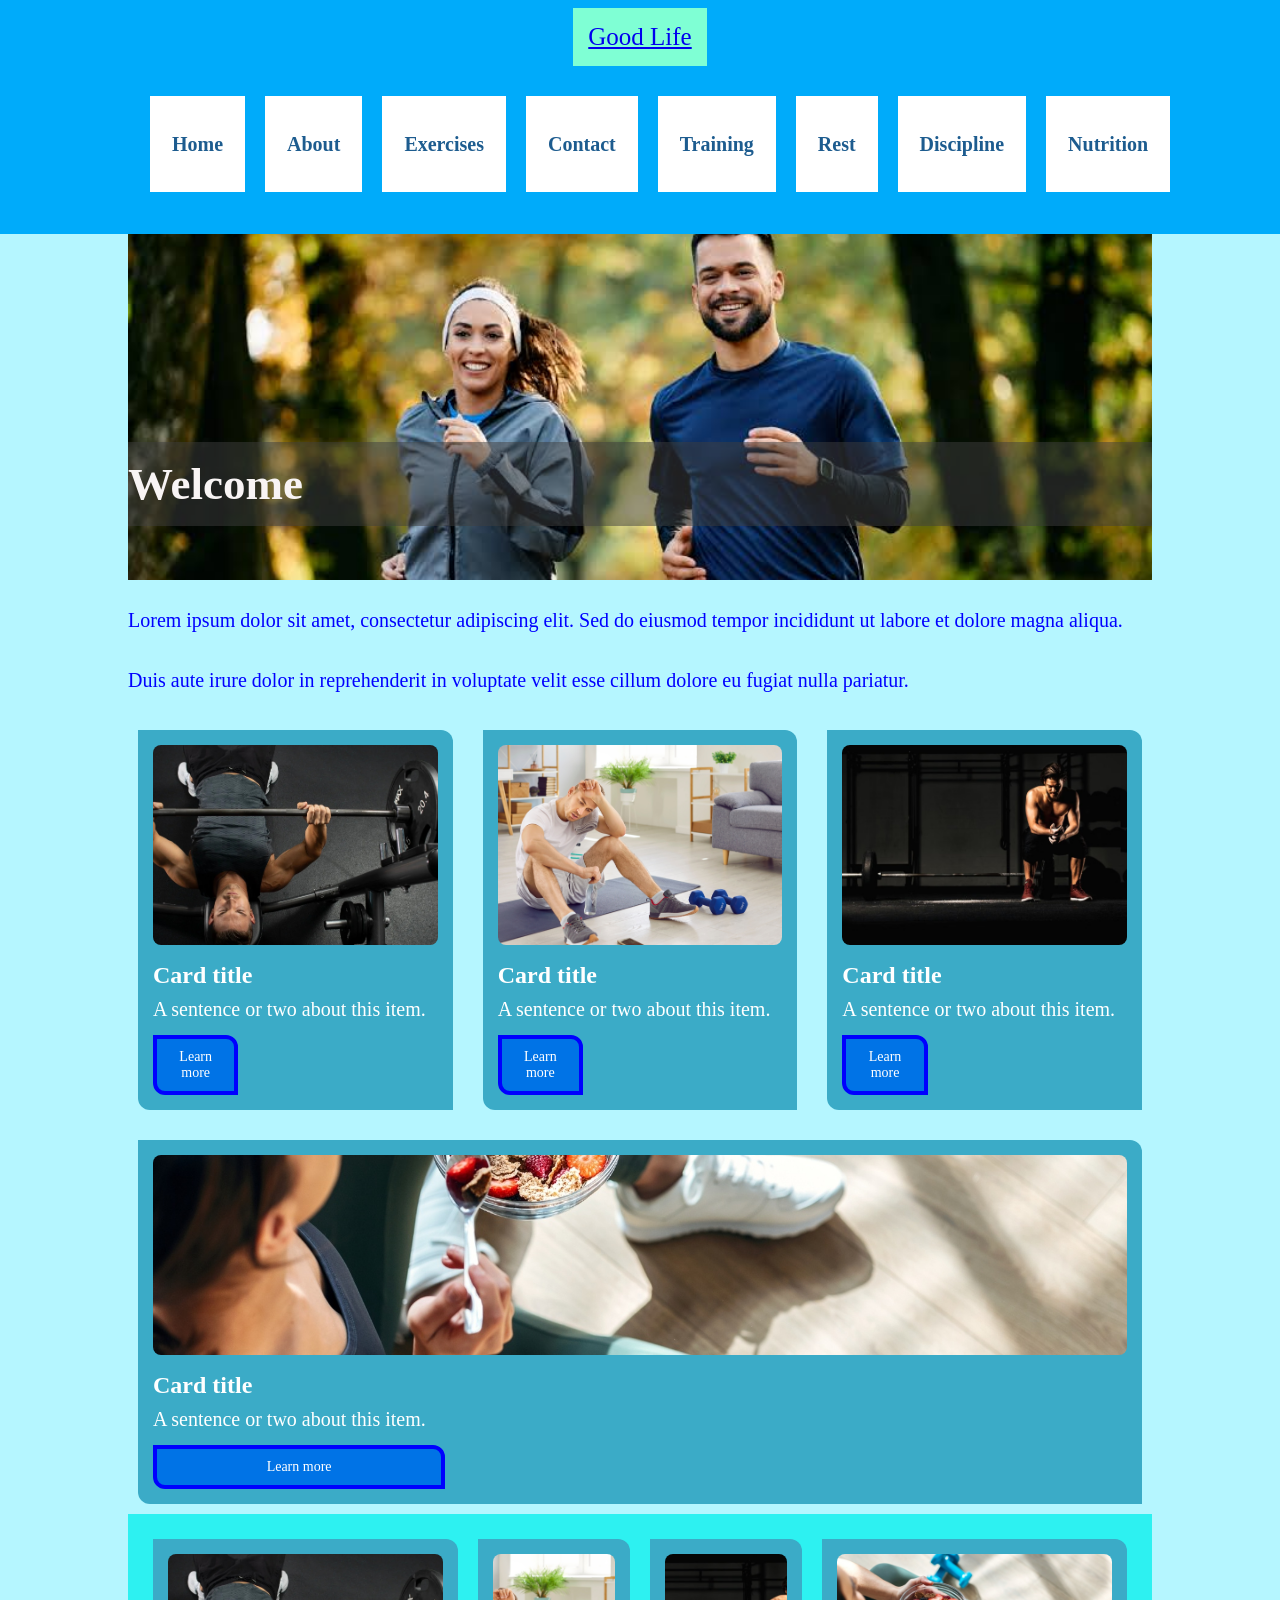
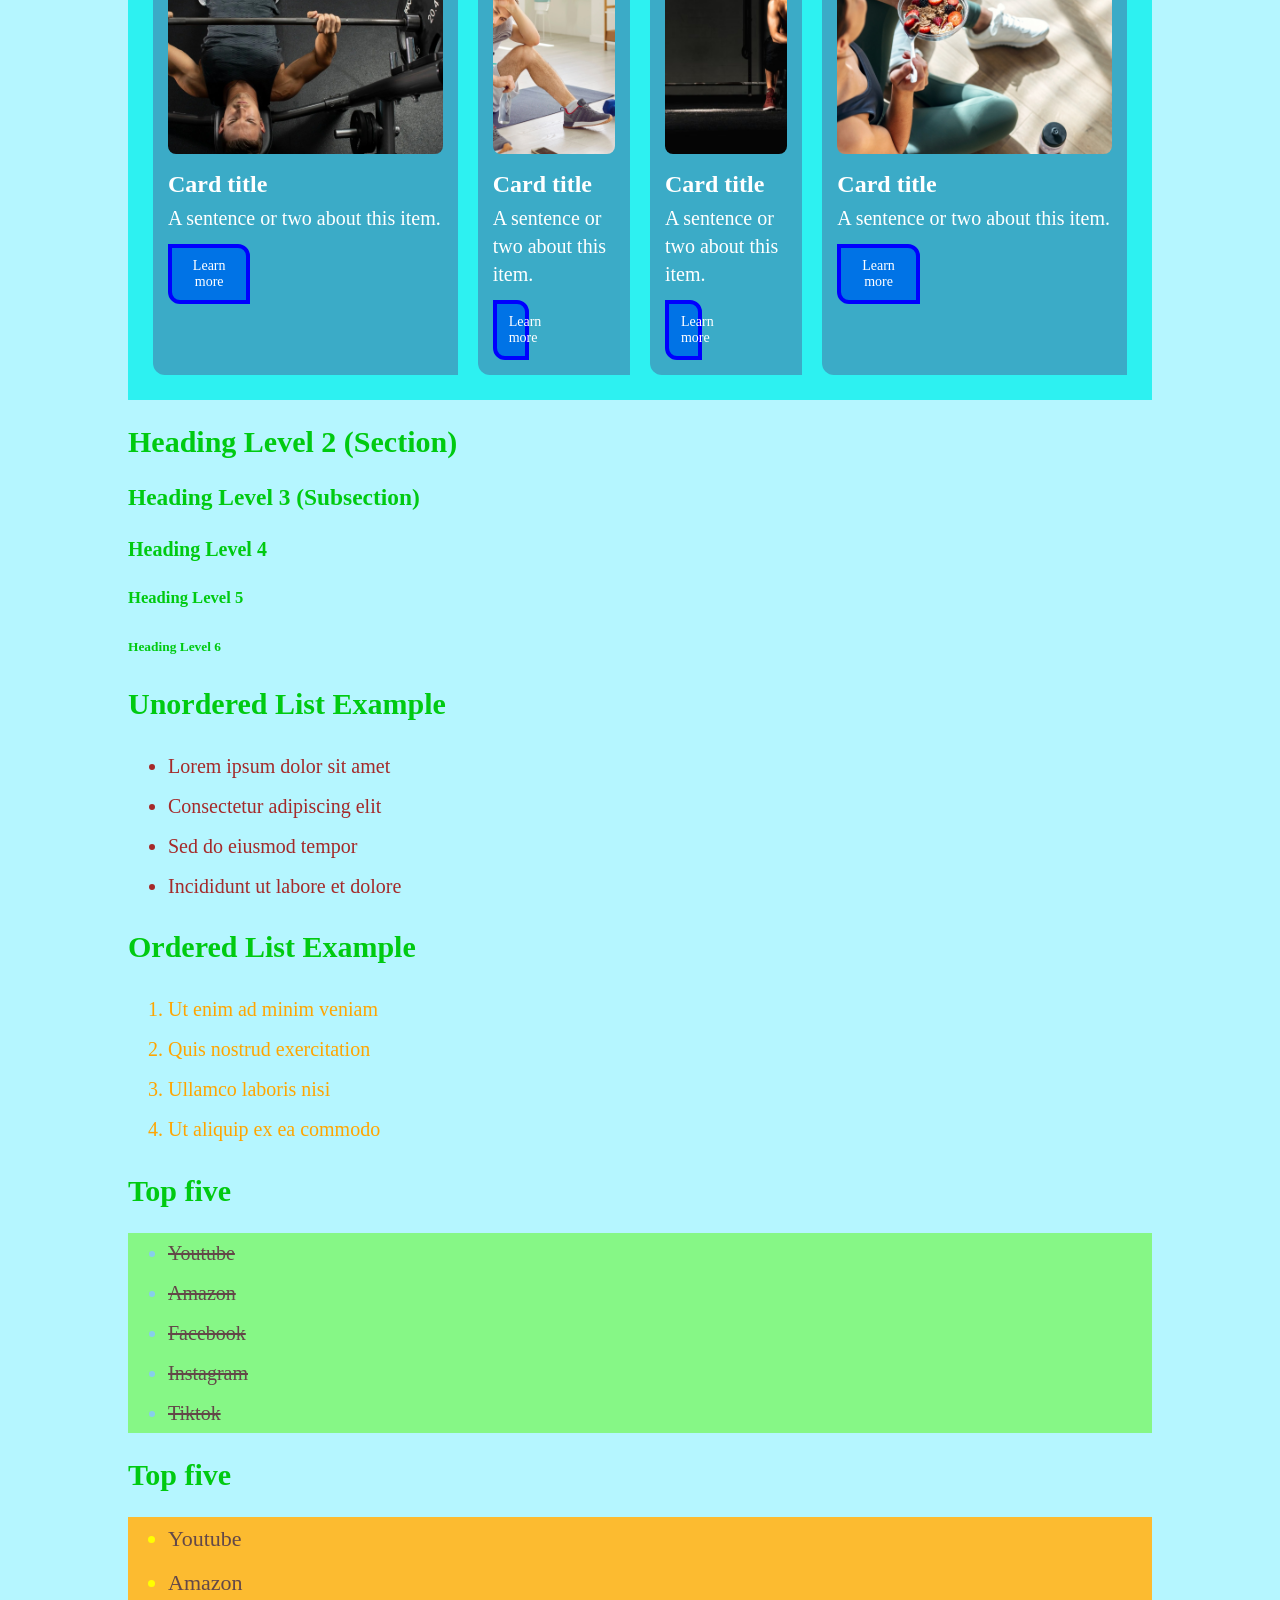
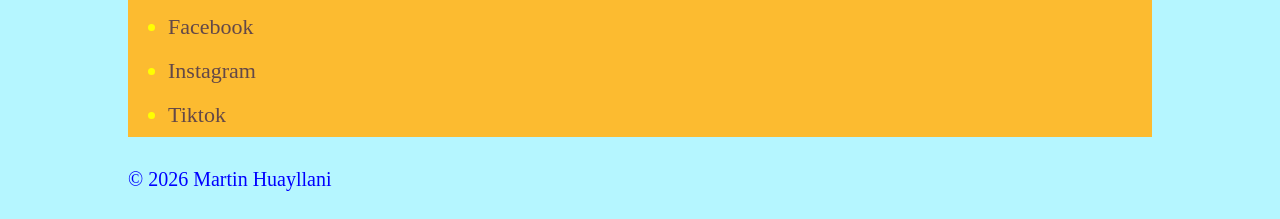
<file: index.html>
<!doctype html> <!-- Declares this document as HTML5 so browsers render it in standards mode -->

<html lang="en"> <!-- Root element of the page; lang="en" tells browsers and screen readers the language -->

 <head> <!-- Metadata container: information ABOUT the page, not content shown on the page -->

  <meta charset="utf-8" /> <!-- Character encoding for readable text -->

  <meta name="viewport" content="width=device-width, initial-scale=1" />

  <title>Home</title> <!-- Page title shown in browser tab and search results -->

  <link rel="stylesheet" href="css/styles.css" /> <!-- Global stylesheet for site-wide styling -->

  <script src="js/includes.js" defer></script> <!-- Deferred JS for future header/footer injection -->
 
<link rel="stylesheet" href="css/styles.css">

  <style>
  .hero{
    background-image: url("/assets/exercises.jpg");
  }
</style>
  
 </head>

 <body>

<header id="site-header" class="site-header"></header>

   <main class="container"> <!-- Semantic role: main content unique to this page -->

 <div class="hero">

   <h1>Welcome</h1> <!-- Primary page heading -->
 </div>


   <p>Lorem ipsum dolor sit amet, consectetur adipiscing elit. Sed do eiusmod tempor incididunt ut labore et dolore magna aliqua.</p> <!-- Body paragraph -->



   <p>Duis aute irure dolor in reprehenderit in voluptate velit esse cillum dolore eu fugiat nulla pariatur.</p> <!-- Supporting paragraph -->

<section class="flex-demo">
  
  <div class="card">
    <img src="/assets/training.jpg" alt="Describe the photo">
    <h4>Card title</h4>
    <p>A sentence or two about this item.</p>
    <button>Learn more</button>
  </div>

  <div class="card">
    <img src="/assets/rest.jpg" alt="Describe the photo">
    <h4>Card title</h4>
    <p>A sentence or two about this item.</p>
    <button>Learn more</button>
  </div>

  <div class="card">
    <img src="/assets/discipline.jpg" alt="Describe the photo">
    <h4>Card title</h4>
    <p>A sentence or two about this item.</p>
    <button>Learn more</button>
  </div>
  
  <div class="card">
    <img src="/assets/nutrition.jpg" alt="Describe the photo">
    <h4>Card title</h4>
    <p>A sentence or two about this item.</p>
    <button>Learn more</button>
  </div>

  <!-- copy the card div 3 to 5 more times -->

</section>

<section class="grid-demo">

  <div class="card">
    <img src="/assets/training.jpg" alt="Describe the photo">
    <h4>Card title</h4>
    <p>A sentence or two about this item.</p>
    <button>Learn more</button>
  </div>

  <div class="card">
    <img src="/assets/rest.jpg" alt="Describe the photo">
    <h4>Card title</h4>
    <p>A sentence or two about this item.</p>
    <button>Learn more</button>
  </div>

  <div class="card">
    <img src="/assets/discipline.jpg" alt="Describe the photo">
    <h4>Card title</h4>
    <p>A sentence or two about this item.</p>
    <button>Learn more</button>
  </div>
  
  <div class="card">
    <img src="/assets/nutrition.jpg" alt="Describe the photo">
    <h4>Card title</h4>
    <p>A sentence or two about this item.</p>
    <button>Learn more</button>
  </div>

</section>

   <h2>Heading Level 2 (Section)</h2> <!-- Major content section -->



   <h3>Heading Level 3 (Subsection)</h3> <!-- Subsection -->



   <h4>Heading Level 4</h4> <!-- Deeper subdivision -->



   <h5>Heading Level 5</h5> <!-- Minor heading -->



   <h6>Heading Level 6</h6> <!-- Smallest heading -->



   <h2>Unordered List Example</h2>



   <ul>

    <li>Lorem ipsum dolor sit amet</li>

    <li>Consectetur adipiscing elit</li>

    <li>Sed do eiusmod tempor</li>

    <li>Incididunt ut labore et dolore</li>

   </ul>



   <h2>Ordered List Example</h2>



   <ol>

    <li>Ut enim ad minim veniam</li>

    <li>Quis nostrud exercitation</li>

    <li>Ullamco laboris nisi</li>

    <li>Ut aliquip ex ea commodo</li>

   </ol>



 <h2>Top five</h2>



   <ul class="top-five">

    <li><a href="https://www.youtube.com">Youtube</a></li>

    <li><a href="https://www.amazong.com">Amazon</a></li>

    <li><a href="https://www.facebook.com">Facebook</a></li>

    <li><a href="https://www.instagram.com">Instagram</a></li>

    <li><a href="https://www.tiktok.com">Tiktok</a></li>

   </ul>


<h2>Top five</h2>



   <ul class="top-five2">

    <li><a href="https://www.youtube.com">Youtube</a></li>

    <li><a href="https://www.amazong.com">Amazon</a></li>

    <li><a href="https://www.facebook.com">Facebook</a></li>

    <li><a href="https://www.instagram.com">Instagram</a></li>

    <li><a href="https://www.tiktok.com">Tiktok</a></li>

   </ul>


  </main>

   <!-- SITE FOOTER Role: Contains secondary information (copyright, secondary links). Will also be extracted into an include later. -->

<footer id="site-footer" class="site-footer"></footer>

 </body>

</html>
</file>
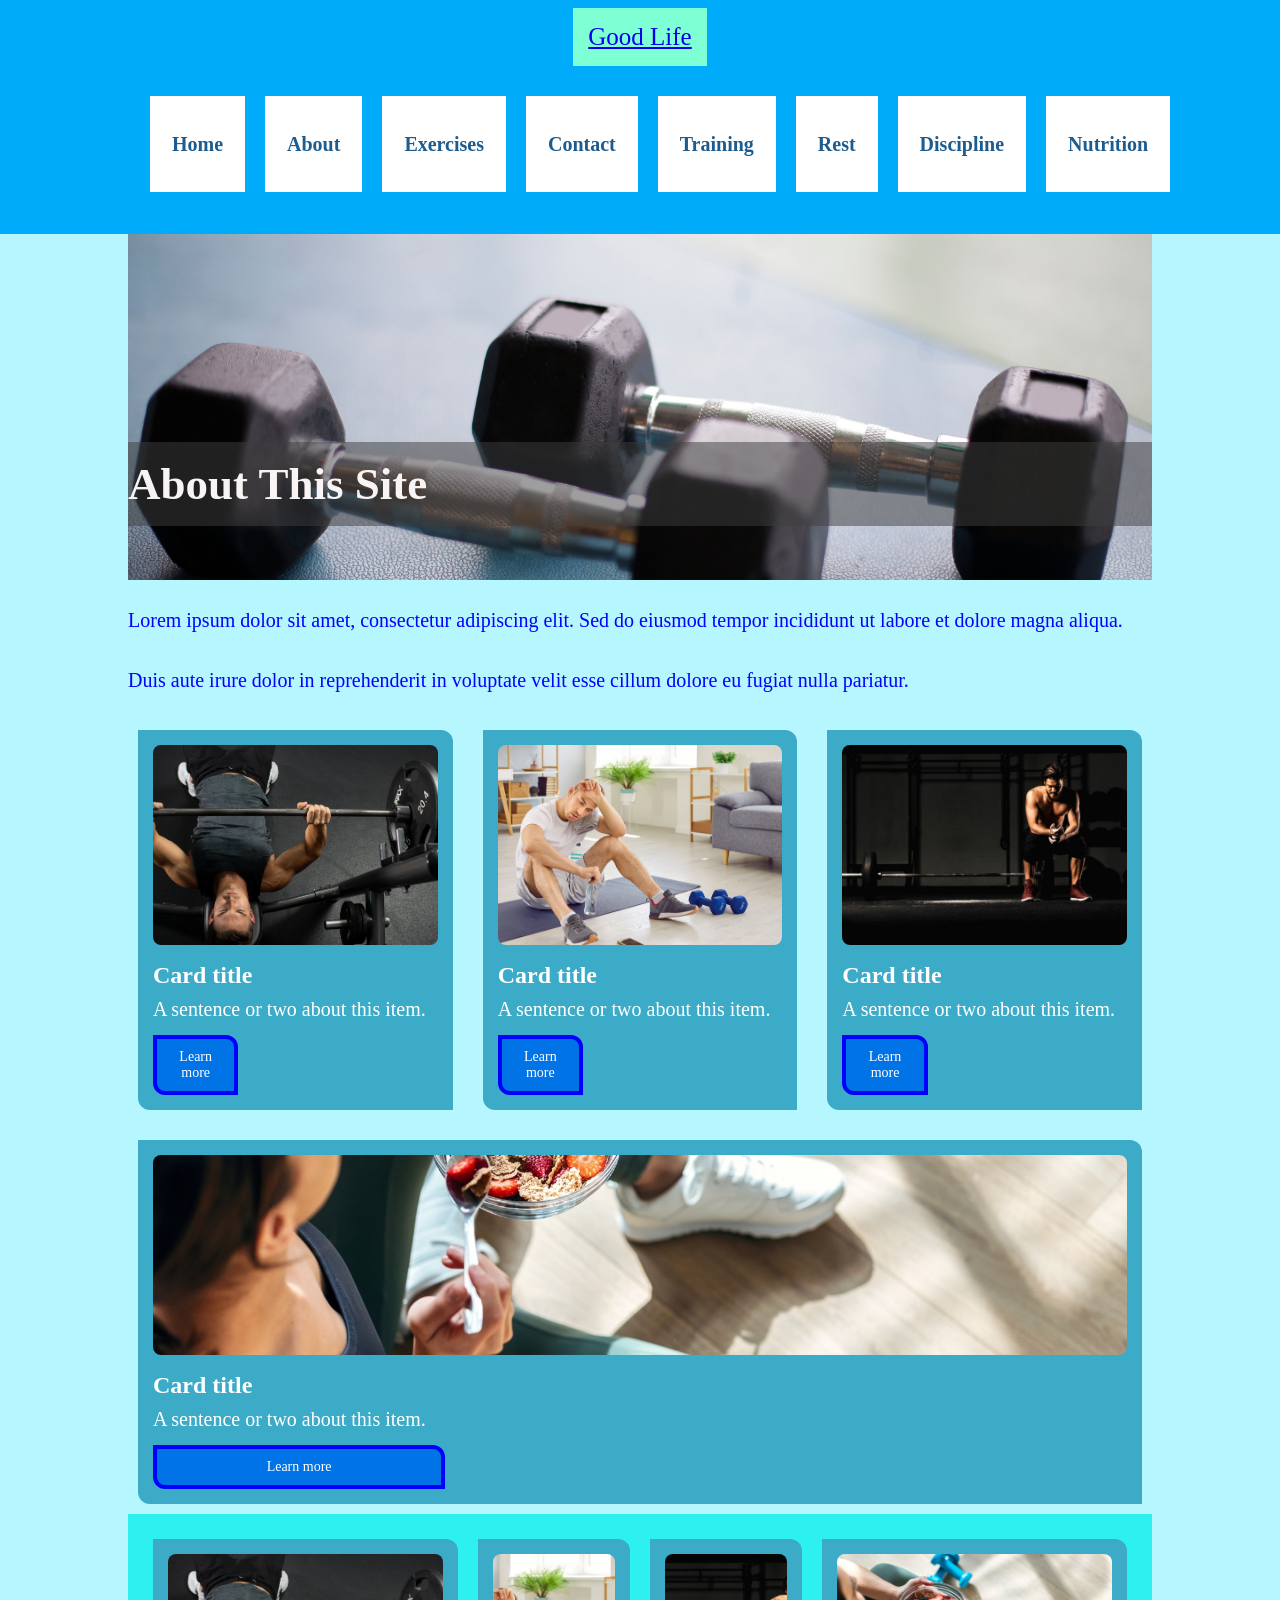
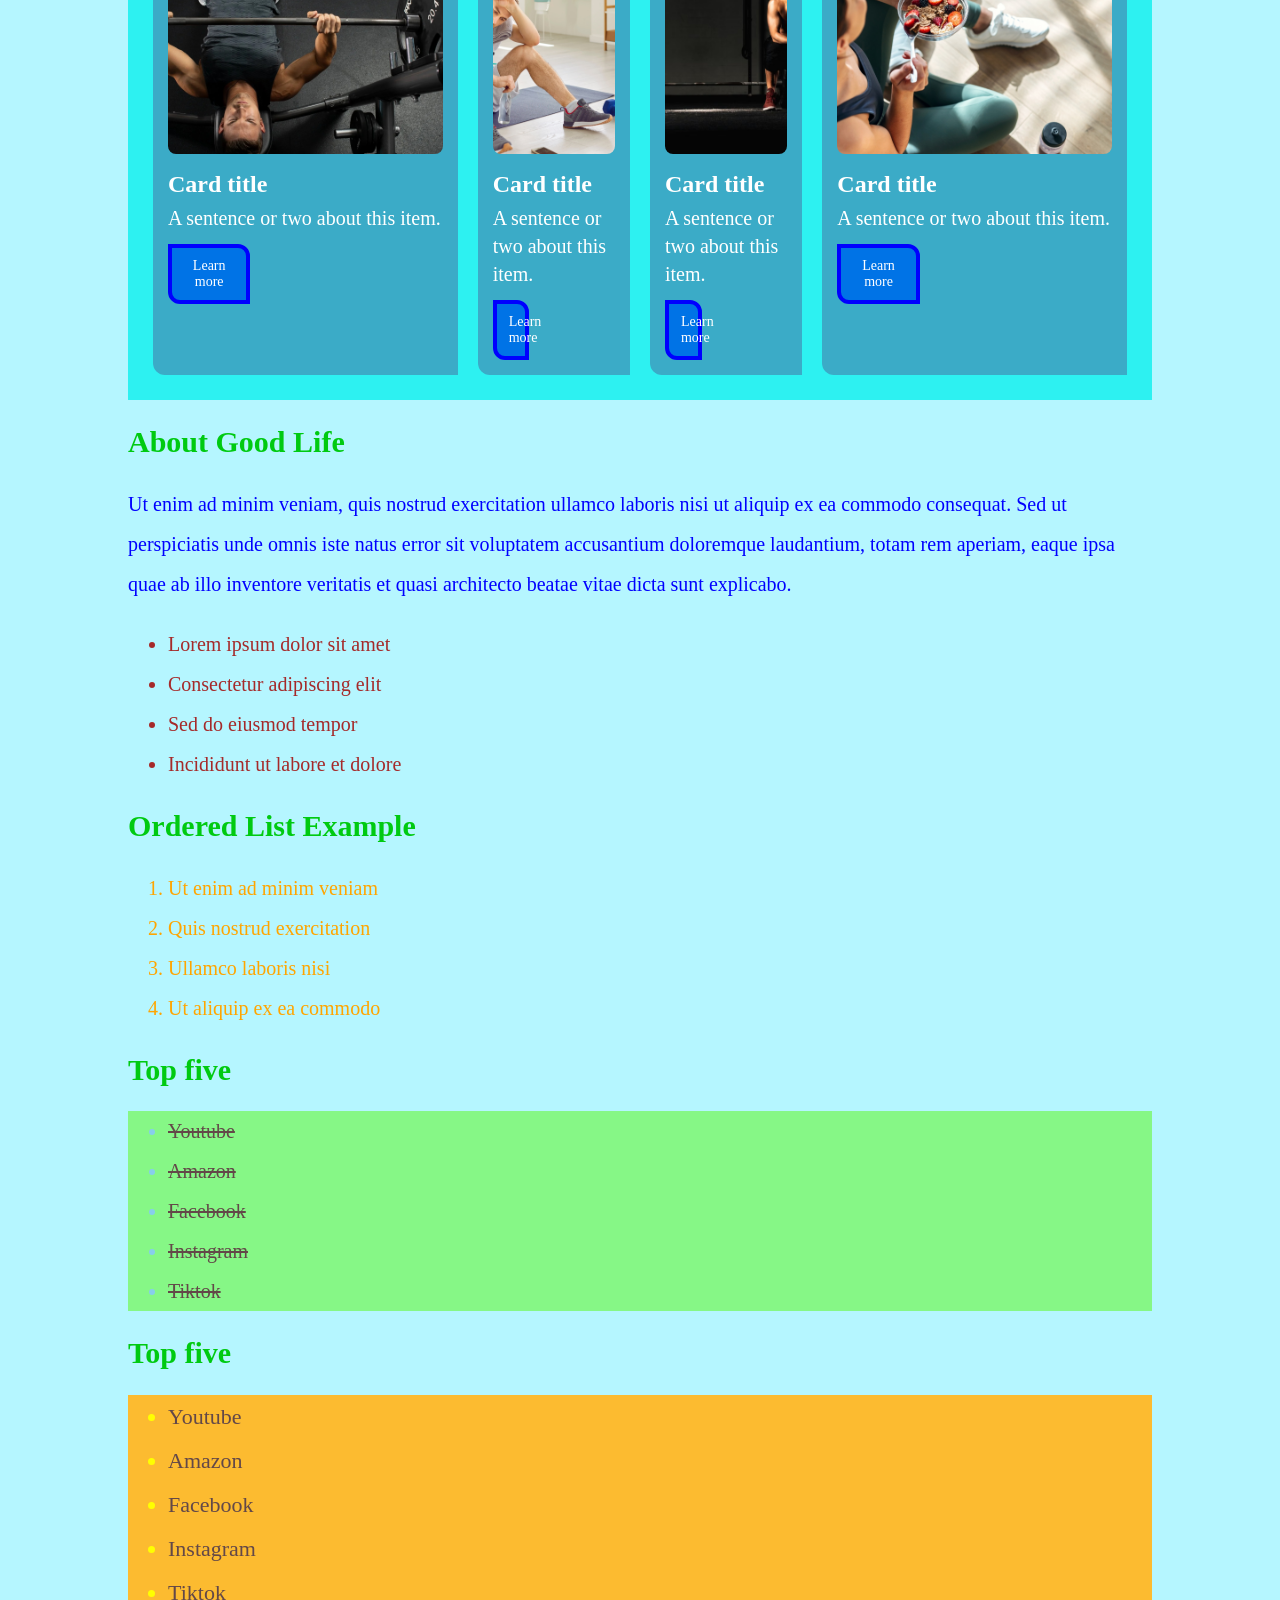
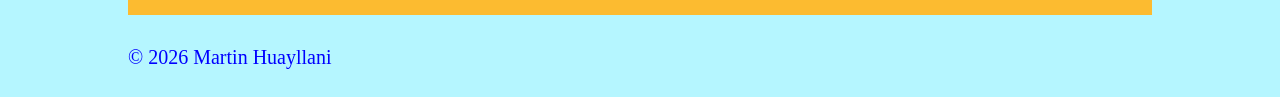
<file: about.html>
<!doctype html> <!-- Declares this document as HTML5 so browsers render it in standards mode -->

<html lang="en"> <!-- Root element of the page; lang="en" tells browsers and screen readers the language -->

 <head> <!-- Metadata container: information ABOUT the page, not content shown on the page -->

  <meta charset="utf-8" /> <!-- Character encoding for readable text -->

  <meta name="viewport" content="width=device-width, initial-scale=1" />

  <title>About</title> <!-- Page title shown in browser tab and search results -->

  <link rel="stylesheet" href="css/styles.css" /> <!-- Global stylesheet for site-wide styling -->

  <script src="js/includes.js" defer></script> <!-- Deferred JS for future header/footer injection -->
 
<link rel="stylesheet" href="css/styles.css">

  <style>
  .hero{
    background-image: url("/assets/weights.jpg");
  }
</style>
  
 </head>

 <body>

<header id="site-header" class="site-header"></header>

   <main class="container"> <!-- Semantic role: main content unique to this page -->

 <div class="hero">

   <h1>About This Site</h1> <!-- Primary page heading -->
 </div>

   <p>Lorem ipsum dolor sit amet, consectetur adipiscing elit. Sed do eiusmod tempor incididunt ut labore et dolore magna aliqua.</p> <!-- Body paragraph -->


   <p>Duis aute irure dolor in reprehenderit in voluptate velit esse cillum dolore eu fugiat nulla pariatur.</p> <!-- Supporting paragraph -->

<section class="flex-demo">
  
  <div class="card">
    <img src="/assets/training.jpg" alt="Describe the photo">
    <h4>Card title</h4>
    <p>A sentence or two about this item.</p>
    <button>Learn more</button>
  </div>

  <div class="card">
    <img src="/assets/rest.jpg" alt="Describe the photo">
    <h4>Card title</h4>
    <p>A sentence or two about this item.</p>
    <button>Learn more</button>
  </div>

  <div class="card">
    <img src="/assets/discipline.jpg" alt="Describe the photo">
    <h4>Card title</h4>
    <p>A sentence or two about this item.</p>
    <button>Learn more</button>
  </div>
  
  <div class="card">
    <img src="/assets/nutrition.jpg" alt="Describe the photo">
    <h4>Card title</h4>
    <p>A sentence or two about this item.</p>
    <button>Learn more</button>
  </div>

  <!-- copy the card div 3 to 5 more times -->

</section>

<section class="grid-demo">

  <div class="card">
    <img src="/assets/training.jpg" alt="Describe the photo">
    <h4>Card title</h4>
    <p>A sentence or two about this item.</p>
    <button>Learn more</button>
  </div>

  <div class="card">
    <img src="/assets/rest.jpg" alt="Describe the photo">
    <h4>Card title</h4>
    <p>A sentence or two about this item.</p>
    <button>Learn more</button>
  </div>

  <div class="card">
    <img src="/assets/discipline.jpg" alt="Describe the photo">
    <h4>Card title</h4>
    <p>A sentence or two about this item.</p>
    <button>Learn more</button>
  </div>
  
  <div class="card">
    <img src="/assets/nutrition.jpg" alt="Describe the photo">
    <h4>Card title</h4>
    <p>A sentence or two about this item.</p>
    <button>Learn more</button>
  </div>

</section>

   <h2>About Good Life</h2> <!-- Major content section -->

    <p>Ut enim ad minim veniam, quis nostrud exercitation ullamco laboris nisi ut aliquip ex ea commodo consequat. Sed ut perspiciatis unde omnis iste natus error sit voluptatem accusantium doloremque laudantium, totam rem aperiam, eaque ipsa quae ab illo inventore veritatis et quasi architecto beatae vitae dicta sunt explicabo.</p>


   <ul>

    <li>Lorem ipsum dolor sit amet</li>

    <li>Consectetur adipiscing elit</li>

    <li>Sed do eiusmod tempor</li>

    <li>Incididunt ut labore et dolore</li>

   </ul>



   <h2>Ordered List Example</h2>



   <ol>

    <li>Ut enim ad minim veniam</li>

    <li>Quis nostrud exercitation</li>

    <li>Ullamco laboris nisi</li>

    <li>Ut aliquip ex ea commodo</li>

   </ol>



 <h2>Top five</h2>



   <ul class="top-five">

    <li><a href="https://www.youtube.com">Youtube</a></li>

    <li><a href="https://www.amazong.com">Amazon</a></li>

    <li><a href="https://www.facebook.com">Facebook</a></li>

    <li><a href="https://www.instagram.com">Instagram</a></li>

    <li><a href="https://www.tiktok.com">Tiktok</a></li>

   </ul>


<h2>Top five</h2>



   <ul class="top-five2">

    <li><a href="https://www.youtube.com">Youtube</a></li>

    <li><a href="https://www.amazong.com">Amazon</a></li>

    <li><a href="https://www.facebook.com">Facebook</a></li>

    <li><a href="https://www.instagram.com">Instagram</a></li>

    <li><a href="https://www.tiktok.com">Tiktok</a></li>

   </ul>


  </main>

   <!-- SITE FOOTER Role: Contains secondary information (copyright, secondary links). Will also be extracted into an include later. -->

<footer id="site-footer" class="site-footer"></footer>

 </body>

</html>
</file>
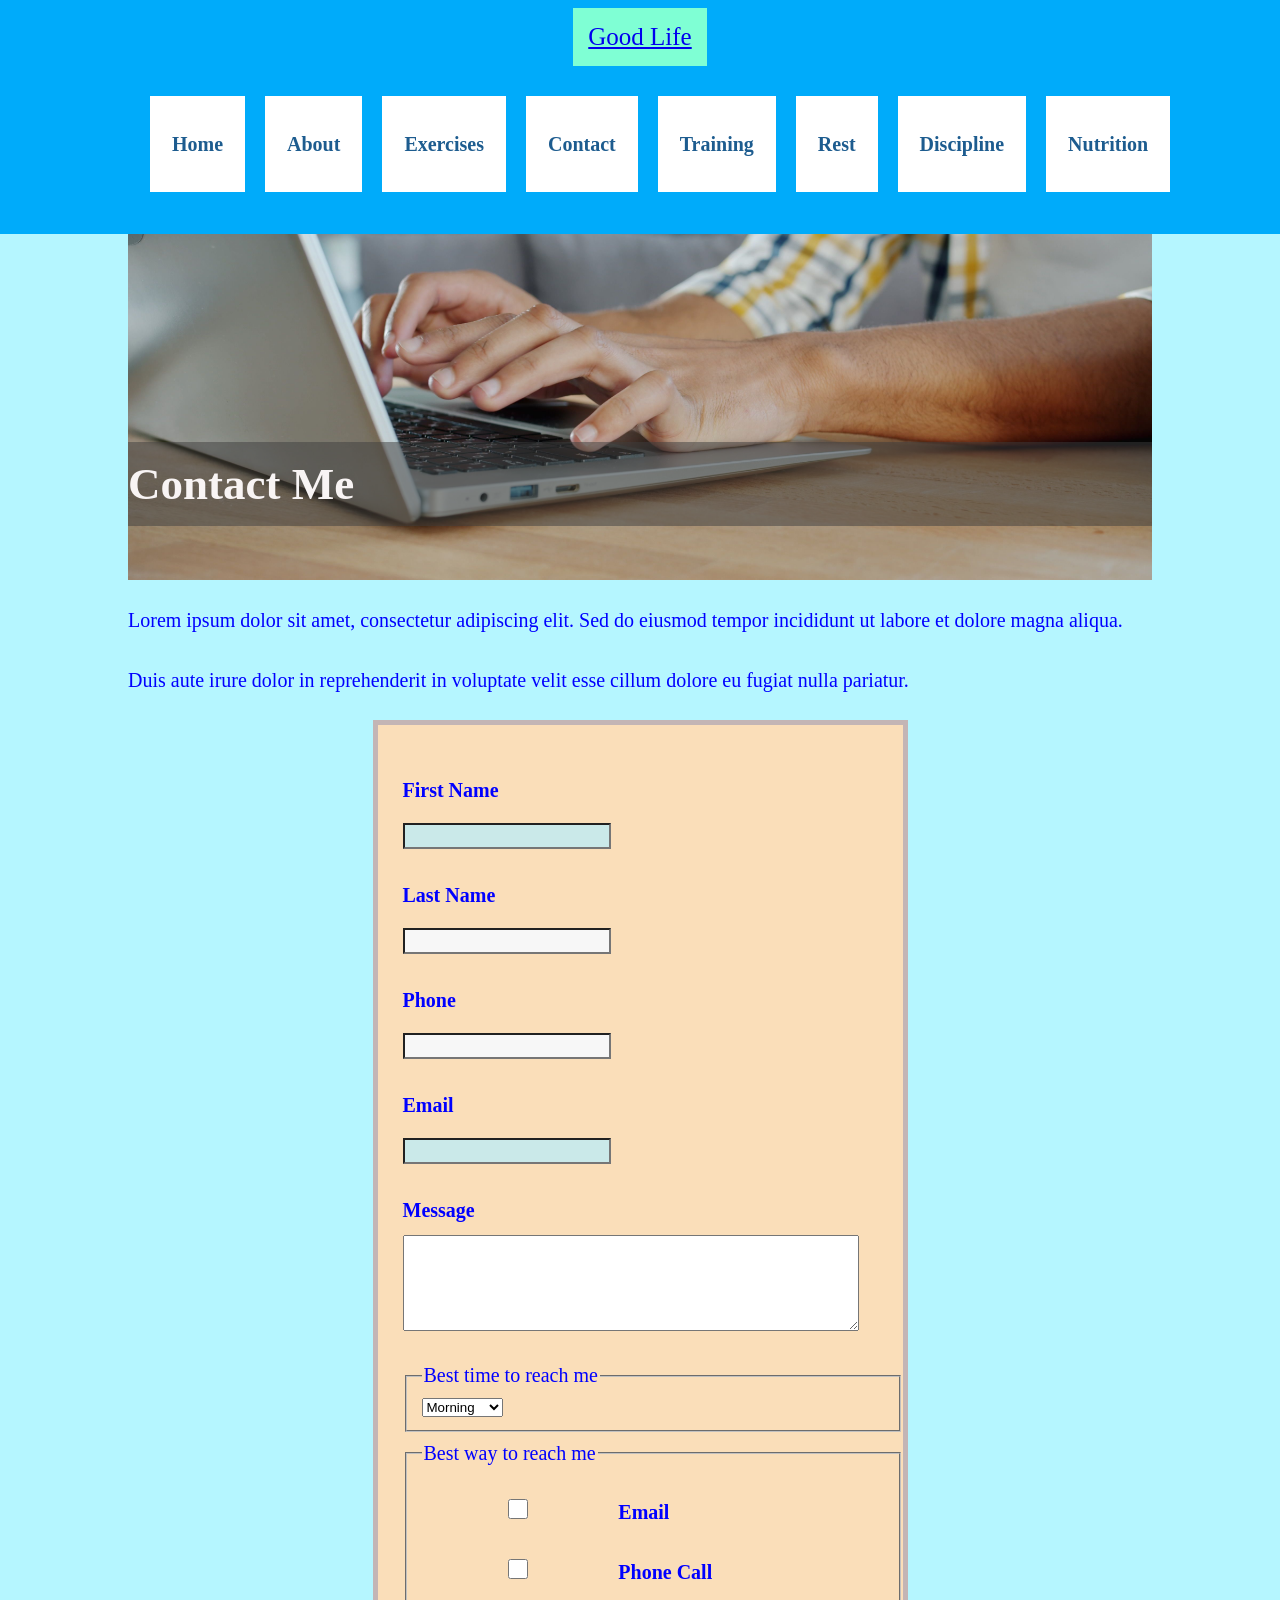
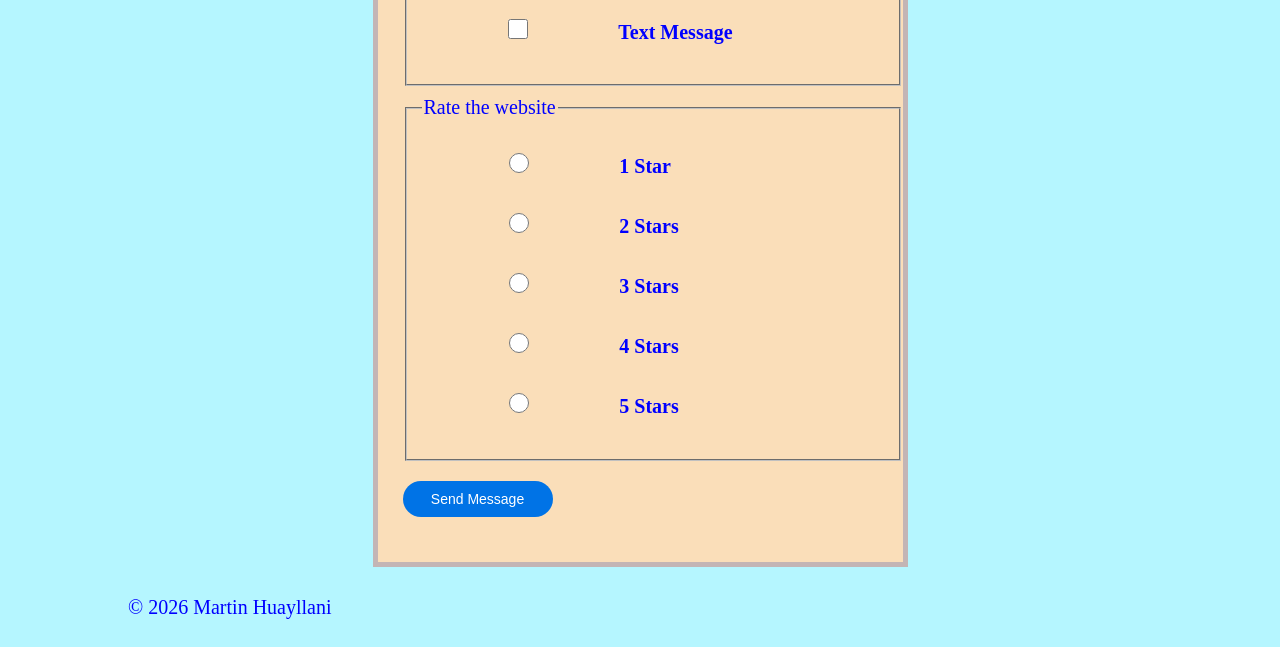
<file: contact.html>
<!doctype html> <!-- Declares this document as HTML5 so browsers render it in standards mode -->

<html lang="en"> <!-- Root element of the page; lang="en" tells browsers and screen readers the language -->

 <head> <!-- Metadata container: information ABOUT the page, not content shown on the page -->

  <meta charset="utf-8" /> <!-- Character encoding for readable text -->

  <meta name="viewport" content="width=device-width, initial-scale=1" />

  <title>Contact</title> <!-- Page title shown in browser tab and search results -->

  <link rel="stylesheet" href="css/styles.css" /> <!-- Global stylesheet for site-wide styling -->

  <script src="js/includes.js" defer></script> <!-- Deferred JS for future header/footer injection -->
 
<link rel="stylesheet" href="css/styles.css">

  <style>
  .hero{
    background-image: url("/assets/email.jpg");
  
  }
</style>
  
 </head>

 <body>

<header id="site-header" class="site-header"></header>

   <main class="container"> <!-- Semantic role: main content unique to this page -->

 <div class="hero">

   <h1>Contact Me</h1> <!-- Primary page heading -->
 </div>


   <p>Lorem ipsum dolor sit amet, consectetur adipiscing elit. Sed do eiusmod tempor incididunt ut labore et dolore magna aliqua.</p> <!-- Body paragraph -->



   <p>Duis aute irure dolor in reprehenderit in voluptate velit esse cillum dolore eu fugiat nulla pariatur.</p> <!-- Supporting paragraph -->


<form action="https://formspree.io/f/xjygaeab" method="POST" id="contact-form">

  <p><label for="first-name">First Name</label><input type="text" id="first-name" name="first-name" title="Add your first name" required></p>

  <p><label for="last-name">Last Name</label><input type="text" id="last-name" name="last-name"></p>

  <p><label for="phone">Phone</label><input type="tel" id="phone" name="phone" minlength="10" maxlength="15"></p>

  <p><label for="email">Email</label><input type="email" id="email" name="email" required></p>

  <p><label for="message">Message</label><textarea id="message" name="message" rows="6" cols="40"></textarea></p>

  <fieldset>
    <legend>Best time to reach me</legend>
    <select id="best_time" name="best_time">
      <option value="morning">Morning</option>
      <option value="afternoon">Arternoon</option>
      <option value="evening">Evening</option>
      <option value="night">Night</option>
    </select>

  </fieldset>

  <fieldset>
    <legend>Best way to reach me</legend>
    
    <p><input type="checkbox" id="email_contact" name="email_contact">
    <label for="email_contact">Email</label></p>

    <p><input type="checkbox" id="phone_contact" name="phone_contact">
    <label for="phone_contact">Phone Call</label></p>

    <p><input type="checkbox" id="text_contact" name="text_contact">
    <label for="text_contact">Text Message</label></p>

  </fieldset>

  <fieldset>
    <legend>Rate the website</legend>

    <p><input type="radio" id="1 star" name="rating">
    <label for="1 star">1 Star</label></p>
  
    <p><input type="radio" id="2 stars" name="rating">
    <label for="2 stars">2 Stars</label></p>

    <p><input type="radio" id="3 stars" name="rating">
    <label for="3 stars">3 Stars</label></p>

    <p><input type="radio" id="4 stars" name="rating">
    <label for="4 stars">4 Stars</label></p>

    <p><input type="radio" id="5 stars" name="rating">
    <label for="5 stars">5 Stars</label></p>

  </fieldset>

<p><button type="submit">Send Message</button></p>
    
</form>

  </main>

   <!-- SITE FOOTER Role: Contains secondary information (copyright, secondary links). Will also be extracted into an include later. -->

<footer id="site-footer" class="site-footer"></footer>

 </body>

</html>
</file>
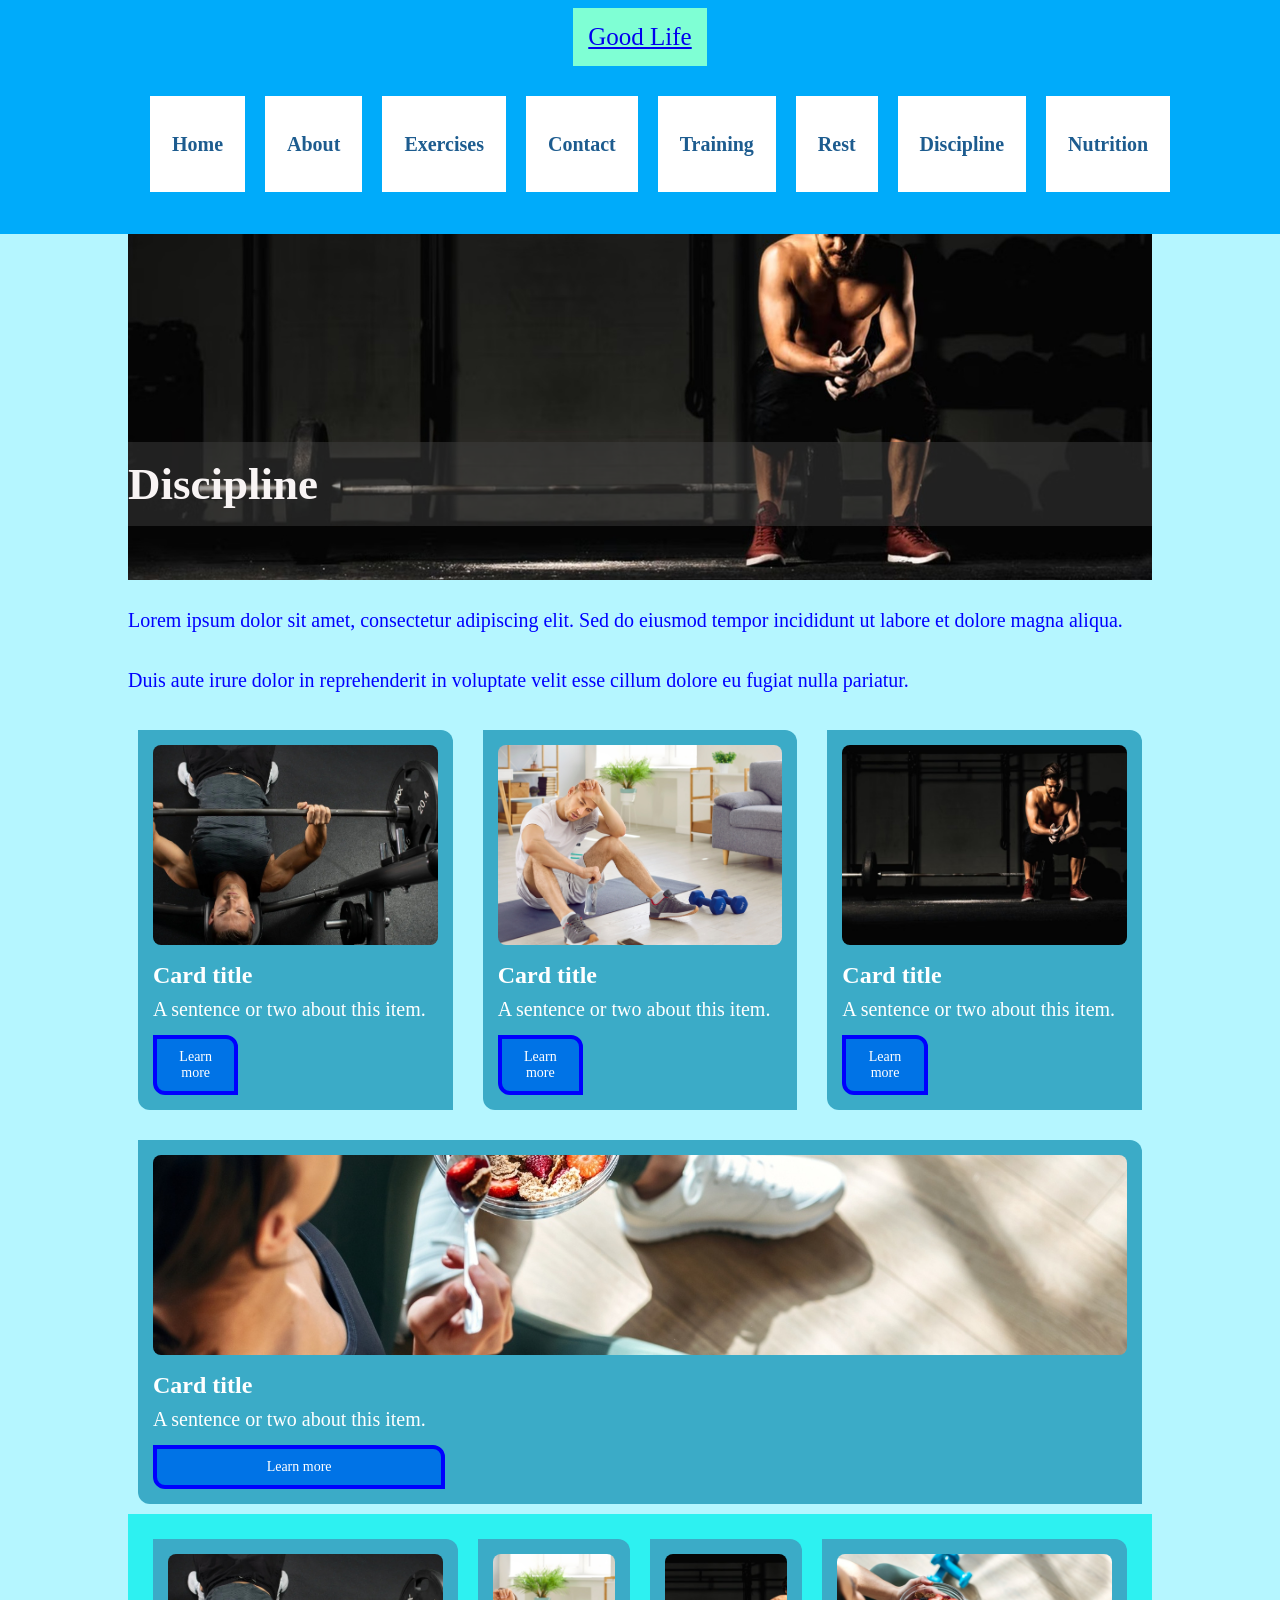
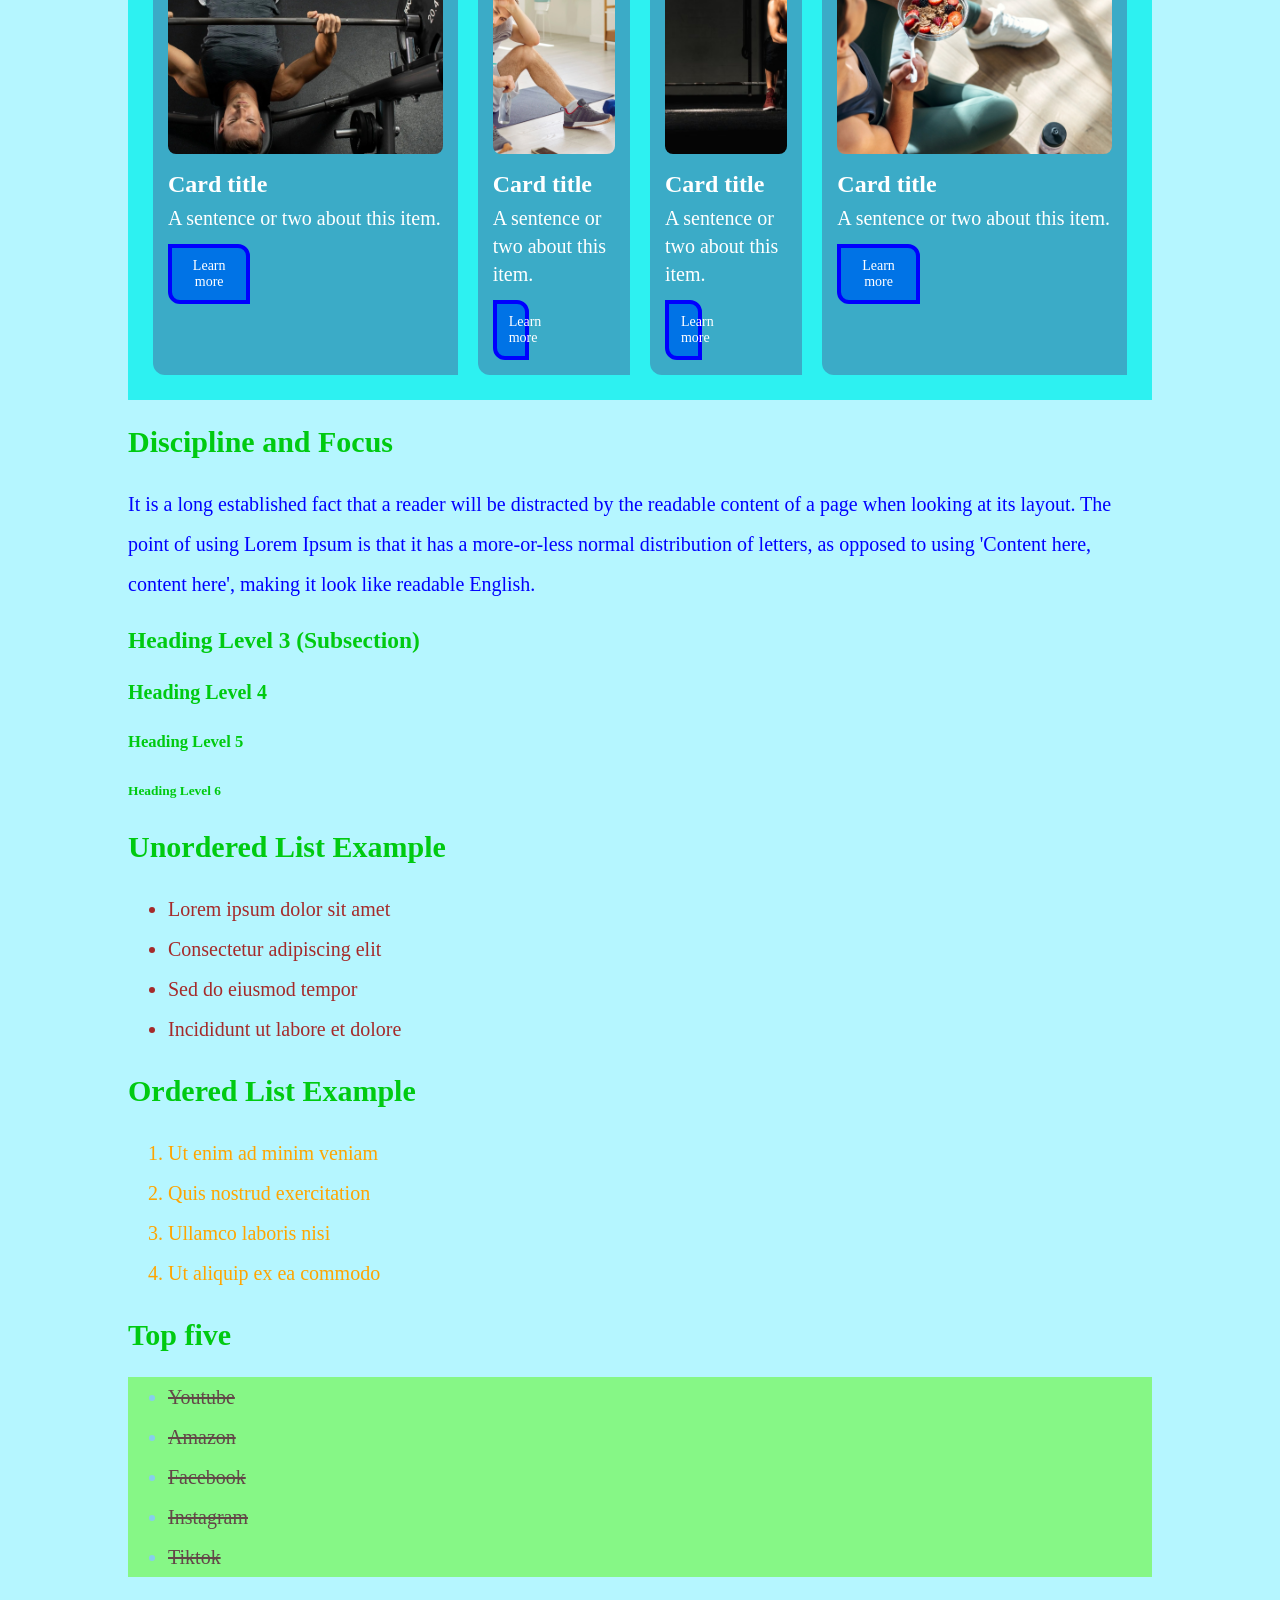
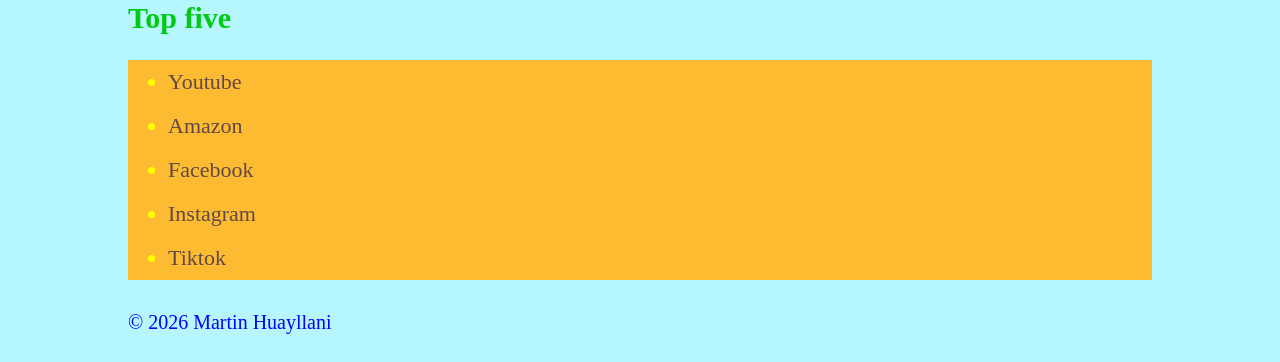
<file: discipline.html>
<!doctype html> <!-- Declares this document as HTML5 so browsers render it in standards mode -->

<html lang="en"> <!-- Root element of the page; lang="en" tells browsers and screen readers the language -->

 <head> <!-- Metadata container: information ABOUT the page, not content shown on the page -->

  <meta charset="utf-8" /> <!-- Character encoding for readable text -->

  <meta name="viewport" content="width=device-width, initial-scale=1" />

  <title>Discipline</title> <!-- Page title shown in browser tab and search results -->

  <link rel="stylesheet" href="css/styles.css" /> <!-- Global stylesheet for site-wide styling -->

  <script src="js/includes.js" defer></script> <!-- Deferred JS for future header/footer injection -->
 
<link rel="stylesheet" href="css/styles.css">

  <style>
  .hero{
    background-image: url("/assets/discipline.jpg");
  }
</style>
  
 </head>

 <body>

<header id="site-header" class="site-header"></header>

   <main class="container"> <!-- Semantic role: main content unique to this page -->

 <div class="hero">

   <h1>Discipline</h1> <!-- Primary page heading -->
 </div>


   <p>Lorem ipsum dolor sit amet, consectetur adipiscing elit. Sed do eiusmod tempor incididunt ut labore et dolore magna aliqua.</p> <!-- Body paragraph -->



   <p>Duis aute irure dolor in reprehenderit in voluptate velit esse cillum dolore eu fugiat nulla pariatur.</p> <!-- Supporting paragraph -->

<section class="flex-demo">
  
  <div class="card">
    <img src="/assets/training.jpg" alt="Describe the photo">
    <h4>Card title</h4>
    <p>A sentence or two about this item.</p>
    <button>Learn more</button>
  </div>

  <div class="card">
    <img src="/assets/rest.jpg" alt="Describe the photo">
    <h4>Card title</h4>
    <p>A sentence or two about this item.</p>
    <button>Learn more</button>
  </div>

  <div class="card">
    <img src="/assets/discipline.jpg" alt="Describe the photo">
    <h4>Card title</h4>
    <p>A sentence or two about this item.</p>
    <button>Learn more</button>
  </div>
  
  <div class="card">
    <img src="/assets/nutrition.jpg" alt="Describe the photo">
    <h4>Card title</h4>
    <p>A sentence or two about this item.</p>
    <button>Learn more</button>
  </div>

  <!-- copy the card div 3 to 5 more times -->

</section>

<section class="grid-demo">

  <div class="card">
    <img src="/assets/training.jpg" alt="Describe the photo">
    <h4>Card title</h4>
    <p>A sentence or two about this item.</p>
    <button>Learn more</button>
  </div>

  <div class="card">
    <img src="/assets/rest.jpg" alt="Describe the photo">
    <h4>Card title</h4>
    <p>A sentence or two about this item.</p>
    <button>Learn more</button>
  </div>

  <div class="card">
    <img src="/assets/discipline.jpg" alt="Describe the photo">
    <h4>Card title</h4>
    <p>A sentence or two about this item.</p>
    <button>Learn more</button>
  </div>
  
  <div class="card">
    <img src="/assets/nutrition.jpg" alt="Describe the photo">
    <h4>Card title</h4>
    <p>A sentence or two about this item.</p>
    <button>Learn more</button>
  </div>

</section>

   <h2>Discipline and Focus</h2> <!-- Major content section -->

    <p>It is a long established fact that a reader will be distracted by the readable content of a page when looking at its layout. The point of using Lorem Ipsum is that it has a more-or-less normal distribution of letters, as opposed to using 'Content here, content here', making it look like readable English.</p>

   <h3>Heading Level 3 (Subsection)</h3> <!-- Subsection -->



   <h4>Heading Level 4</h4> <!-- Deeper subdivision -->



   <h5>Heading Level 5</h5> <!-- Minor heading -->



   <h6>Heading Level 6</h6> <!-- Smallest heading -->



   <h2>Unordered List Example</h2>



   <ul>

    <li>Lorem ipsum dolor sit amet</li>

    <li>Consectetur adipiscing elit</li>

    <li>Sed do eiusmod tempor</li>

    <li>Incididunt ut labore et dolore</li>

   </ul>



   <h2>Ordered List Example</h2>



   <ol>

    <li>Ut enim ad minim veniam</li>

    <li>Quis nostrud exercitation</li>

    <li>Ullamco laboris nisi</li>

    <li>Ut aliquip ex ea commodo</li>

   </ol>



 <h2>Top five</h2>



   <ul class="top-five">

    <li><a href="https://www.youtube.com">Youtube</a></li>

    <li><a href="https://www.amazong.com">Amazon</a></li>

    <li><a href="https://www.facebook.com">Facebook</a></li>

    <li><a href="https://www.instagram.com">Instagram</a></li>

    <li><a href="https://www.tiktok.com">Tiktok</a></li>

   </ul>


<h2>Top five</h2>



   <ul class="top-five2">

    <li><a href="https://www.youtube.com">Youtube</a></li>

    <li><a href="https://www.amazong.com">Amazon</a></li>

    <li><a href="https://www.facebook.com">Facebook</a></li>

    <li><a href="https://www.instagram.com">Instagram</a></li>

    <li><a href="https://www.tiktok.com">Tiktok</a></li>

   </ul>


  </main>

   <!-- SITE FOOTER Role: Contains secondary information (copyright, secondary links). Will also be extracted into an include later. -->

<footer id="site-footer" class="site-footer"></footer>

 </body>

</html>
</file>
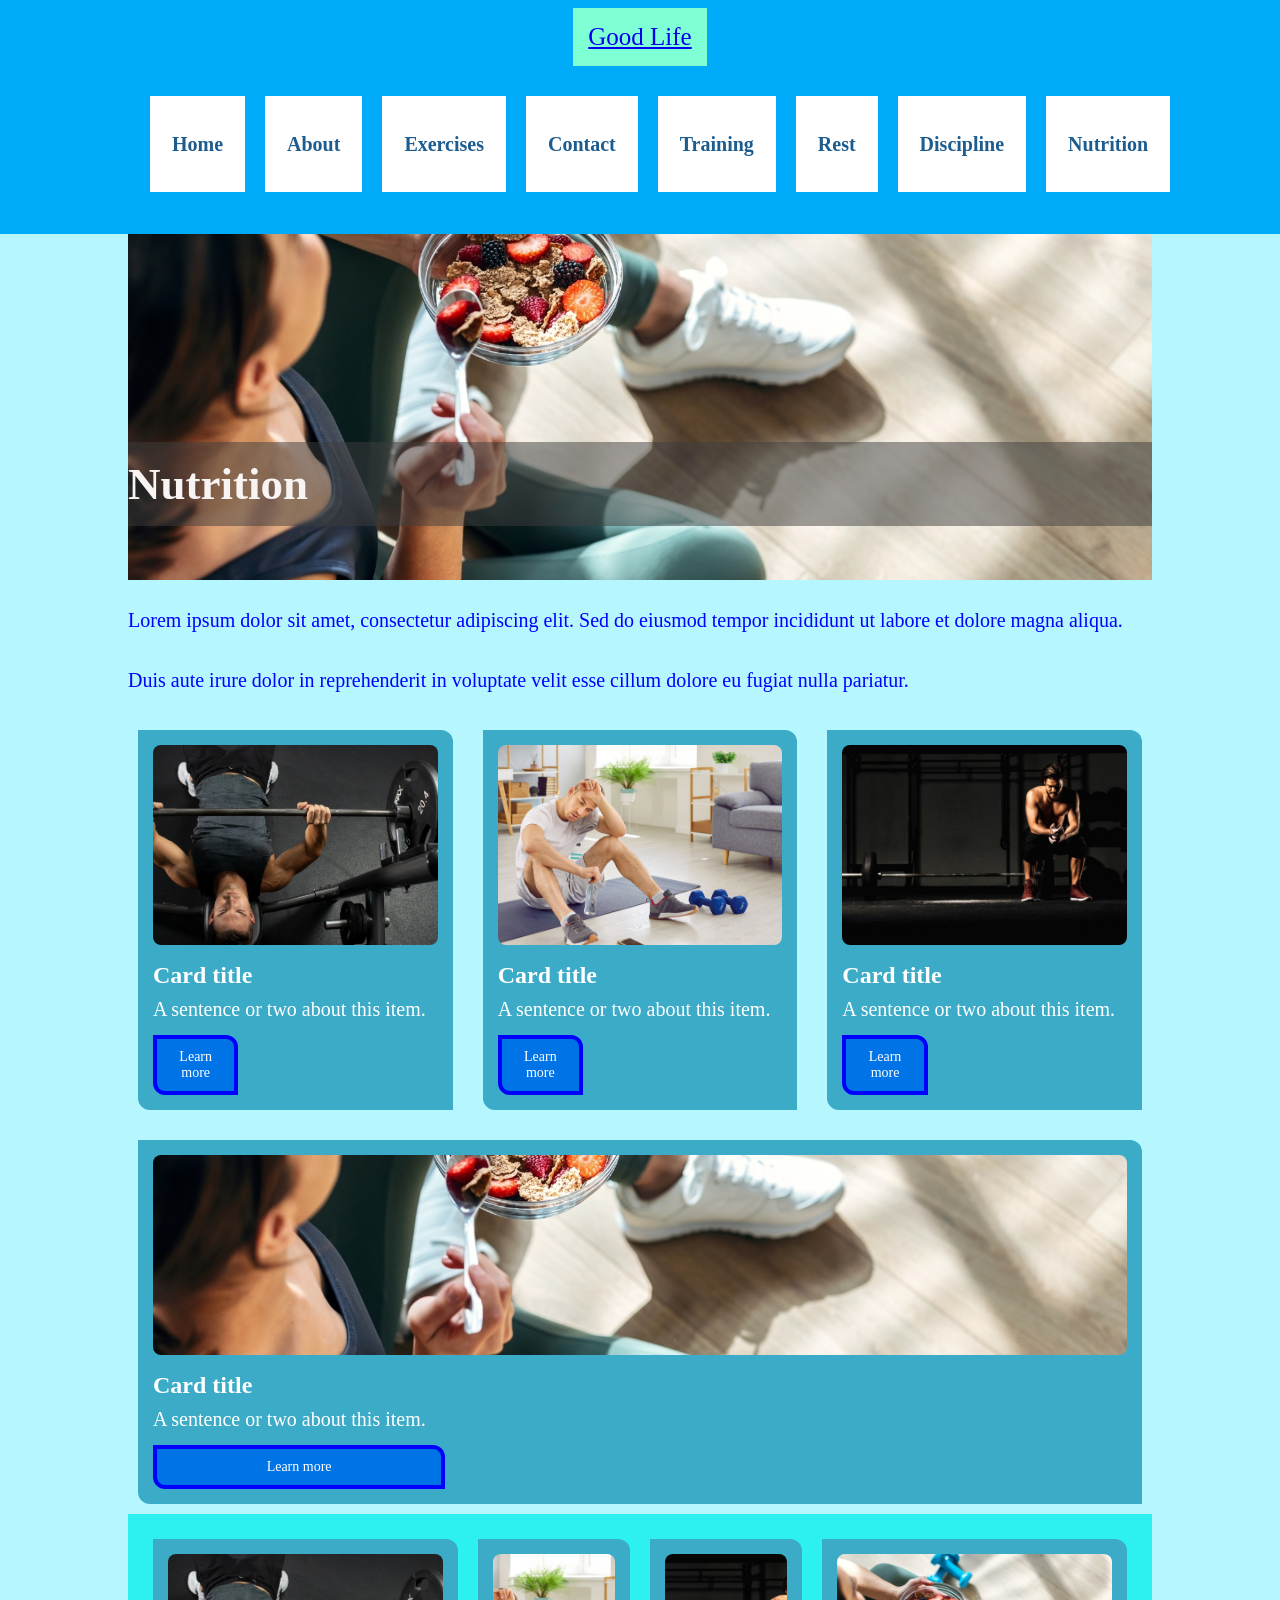
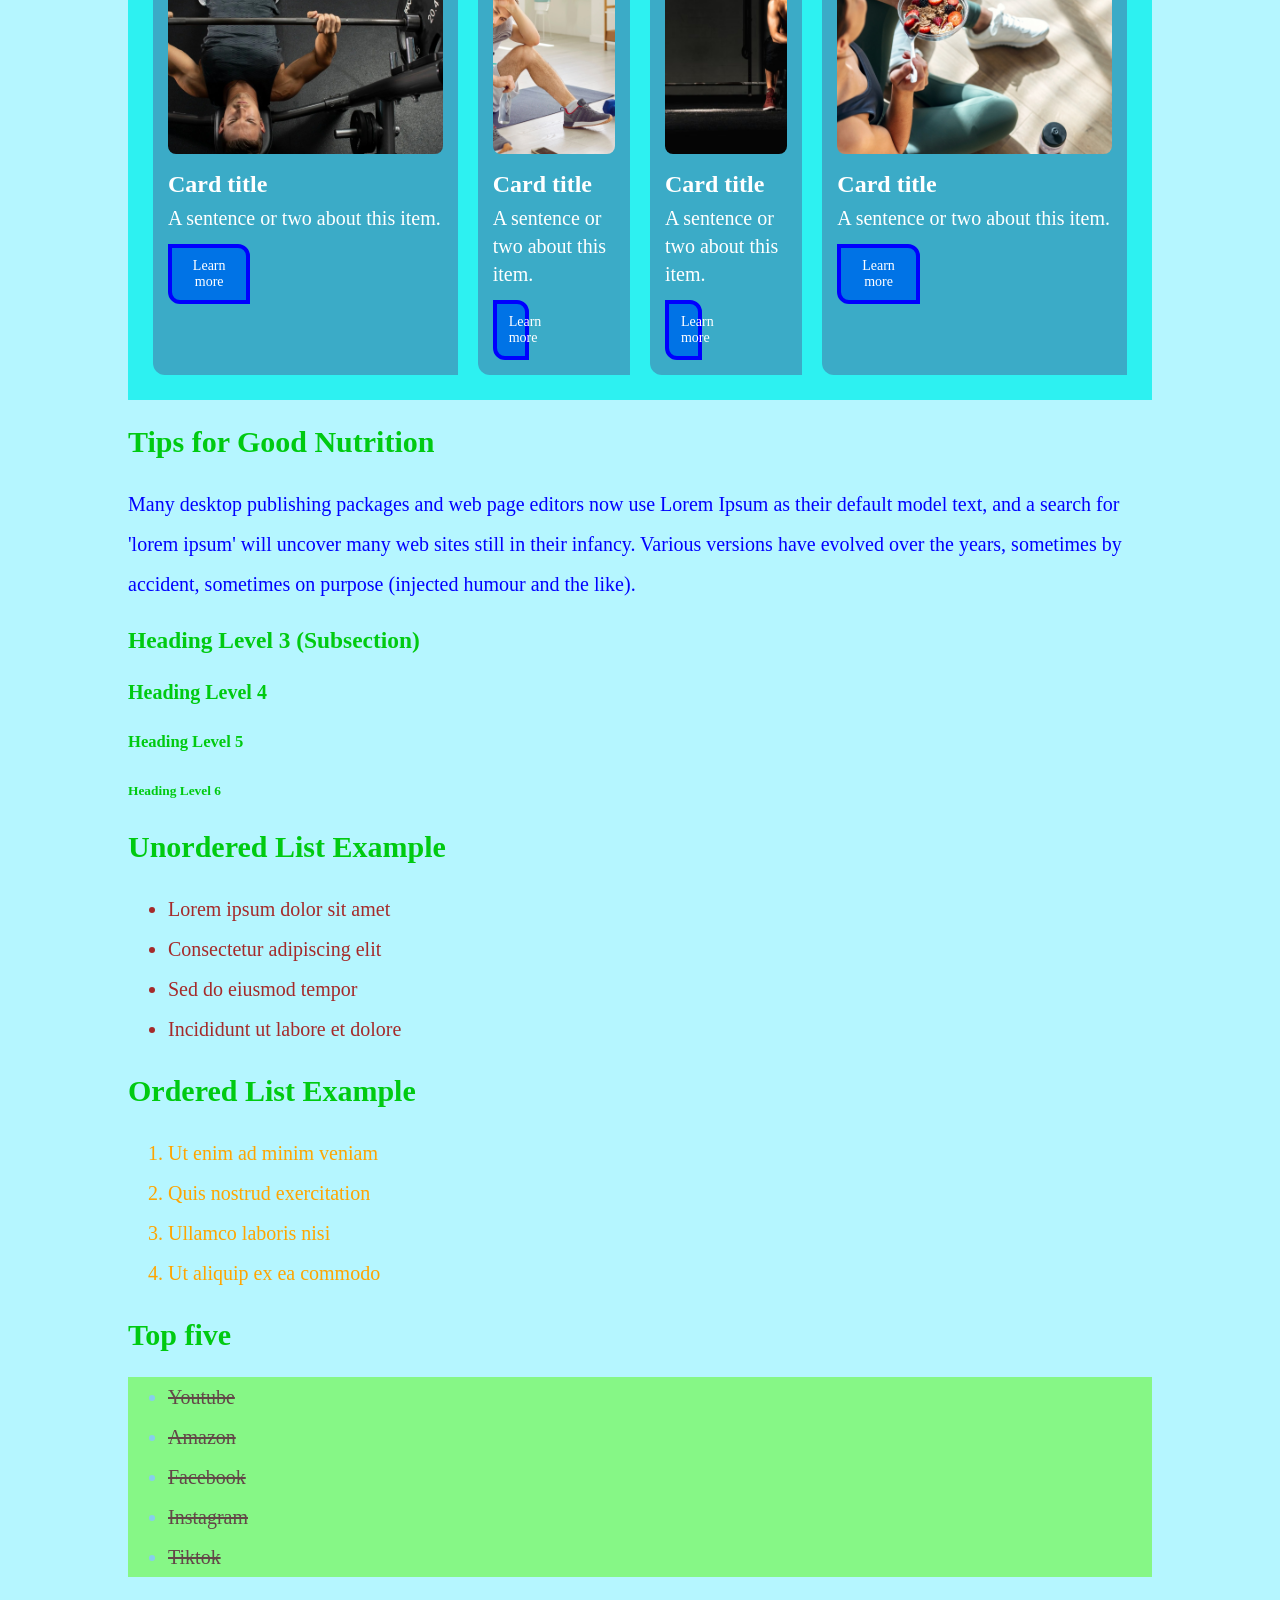
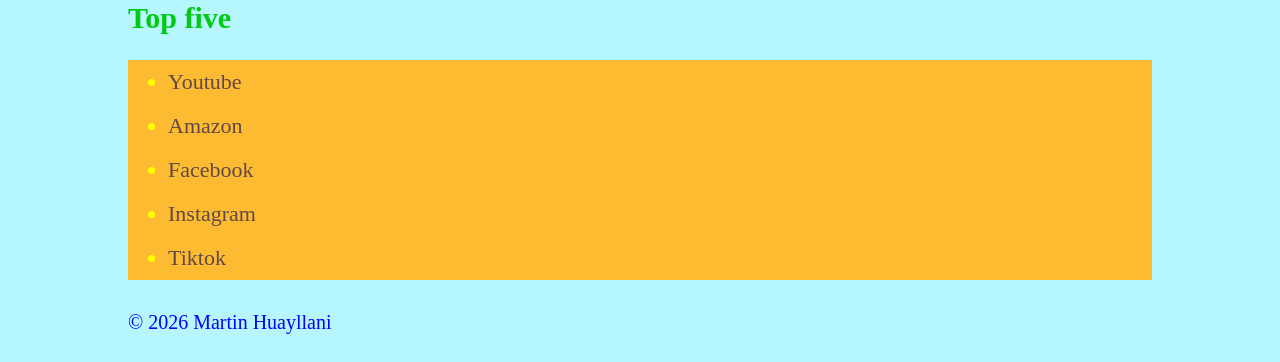
<file: nutrition.html>
<!doctype html> <!-- Declares this document as HTML5 so browsers render it in standards mode -->

<html lang="en"> <!-- Root element of the page; lang="en" tells browsers and screen readers the language -->

 <head> <!-- Metadata container: information ABOUT the page, not content shown on the page -->

  <meta charset="utf-8" /> <!-- Character encoding for readable text -->

  <meta name="viewport" content="width=device-width, initial-scale=1" />

  <title>Nutrition</title> <!-- Page title shown in browser tab and search results -->

  <link rel="stylesheet" href="css/styles.css" /> <!-- Global stylesheet for site-wide styling -->

  <script src="js/includes.js" defer></script> <!-- Deferred JS for future header/footer injection -->
 
<link rel="stylesheet" href="css/styles.css">

  <style>
  .hero{
    background-image: url("/assets/nutrition.jpg");
  }
</style>
  
 </head>

 <body>

<header id="site-header" class="site-header"></header>

   <main class="container"> <!-- Semantic role: main content unique to this page -->

 <div class="hero">

   <h1>Nutrition</h1> <!-- Primary page heading -->
 </div>


   <p>Lorem ipsum dolor sit amet, consectetur adipiscing elit. Sed do eiusmod tempor incididunt ut labore et dolore magna aliqua.</p> <!-- Body paragraph -->



   <p>Duis aute irure dolor in reprehenderit in voluptate velit esse cillum dolore eu fugiat nulla pariatur.</p> <!-- Supporting paragraph -->

<section class="flex-demo">
  
  <div class="card">
    <img src="/assets/training.jpg" alt="Describe the photo">
    <h4>Card title</h4>
    <p>A sentence or two about this item.</p>
    <button>Learn more</button>
  </div>

  <div class="card">
    <img src="/assets/rest.jpg" alt="Describe the photo">
    <h4>Card title</h4>
    <p>A sentence or two about this item.</p>
    <button>Learn more</button>
  </div>

  <div class="card">
    <img src="/assets/discipline.jpg" alt="Describe the photo">
    <h4>Card title</h4>
    <p>A sentence or two about this item.</p>
    <button>Learn more</button>
  </div>
  
  <div class="card">
    <img src="/assets/nutrition.jpg" alt="Describe the photo">
    <h4>Card title</h4>
    <p>A sentence or two about this item.</p>
    <button>Learn more</button>
  </div>

  <!-- copy the card div 3 to 5 more times -->

</section>

<section class="grid-demo">

  <div class="card">
    <img src="/assets/training.jpg" alt="Describe the photo">
    <h4>Card title</h4>
    <p>A sentence or two about this item.</p>
    <button>Learn more</button>
  </div>

  <div class="card">
    <img src="/assets/rest.jpg" alt="Describe the photo">
    <h4>Card title</h4>
    <p>A sentence or two about this item.</p>
    <button>Learn more</button>
  </div>

  <div class="card">
    <img src="/assets/discipline.jpg" alt="Describe the photo">
    <h4>Card title</h4>
    <p>A sentence or two about this item.</p>
    <button>Learn more</button>
  </div>
  
  <div class="card">
    <img src="/assets/nutrition.jpg" alt="Describe the photo">
    <h4>Card title</h4>
    <p>A sentence or two about this item.</p>
    <button>Learn more</button>
  </div>

</section>

   <h2>Tips for Good Nutrition</h2> <!-- Major content section -->

    <p>Many desktop publishing packages and web page editors now use Lorem Ipsum as their default model text, and a search for 'lorem ipsum' will uncover many web sites still in their infancy. Various versions have evolved over the years, sometimes by accident, sometimes on purpose (injected humour and the like).</p>

   <h3>Heading Level 3 (Subsection)</h3> <!-- Subsection -->



   <h4>Heading Level 4</h4> <!-- Deeper subdivision -->



   <h5>Heading Level 5</h5> <!-- Minor heading -->



   <h6>Heading Level 6</h6> <!-- Smallest heading -->



   <h2>Unordered List Example</h2>



   <ul>

    <li>Lorem ipsum dolor sit amet</li>

    <li>Consectetur adipiscing elit</li>

    <li>Sed do eiusmod tempor</li>

    <li>Incididunt ut labore et dolore</li>

   </ul>



   <h2>Ordered List Example</h2>



   <ol>

    <li>Ut enim ad minim veniam</li>

    <li>Quis nostrud exercitation</li>

    <li>Ullamco laboris nisi</li>

    <li>Ut aliquip ex ea commodo</li>

   </ol>



 <h2>Top five</h2>



   <ul class="top-five">

    <li><a href="https://www.youtube.com">Youtube</a></li>

    <li><a href="https://www.amazong.com">Amazon</a></li>

    <li><a href="https://www.facebook.com">Facebook</a></li>

    <li><a href="https://www.instagram.com">Instagram</a></li>

    <li><a href="https://www.tiktok.com">Tiktok</a></li>

   </ul>


<h2>Top five</h2>



   <ul class="top-five2">

    <li><a href="https://www.youtube.com">Youtube</a></li>

    <li><a href="https://www.amazong.com">Amazon</a></li>

    <li><a href="https://www.facebook.com">Facebook</a></li>

    <li><a href="https://www.instagram.com">Instagram</a></li>

    <li><a href="https://www.tiktok.com">Tiktok</a></li>

   </ul>


  </main>

   <!-- SITE FOOTER Role: Contains secondary information (copyright, secondary links). Will also be extracted into an include later. -->

<footer id="site-footer" class="site-footer"></footer>

 </body>

</html>
</file>
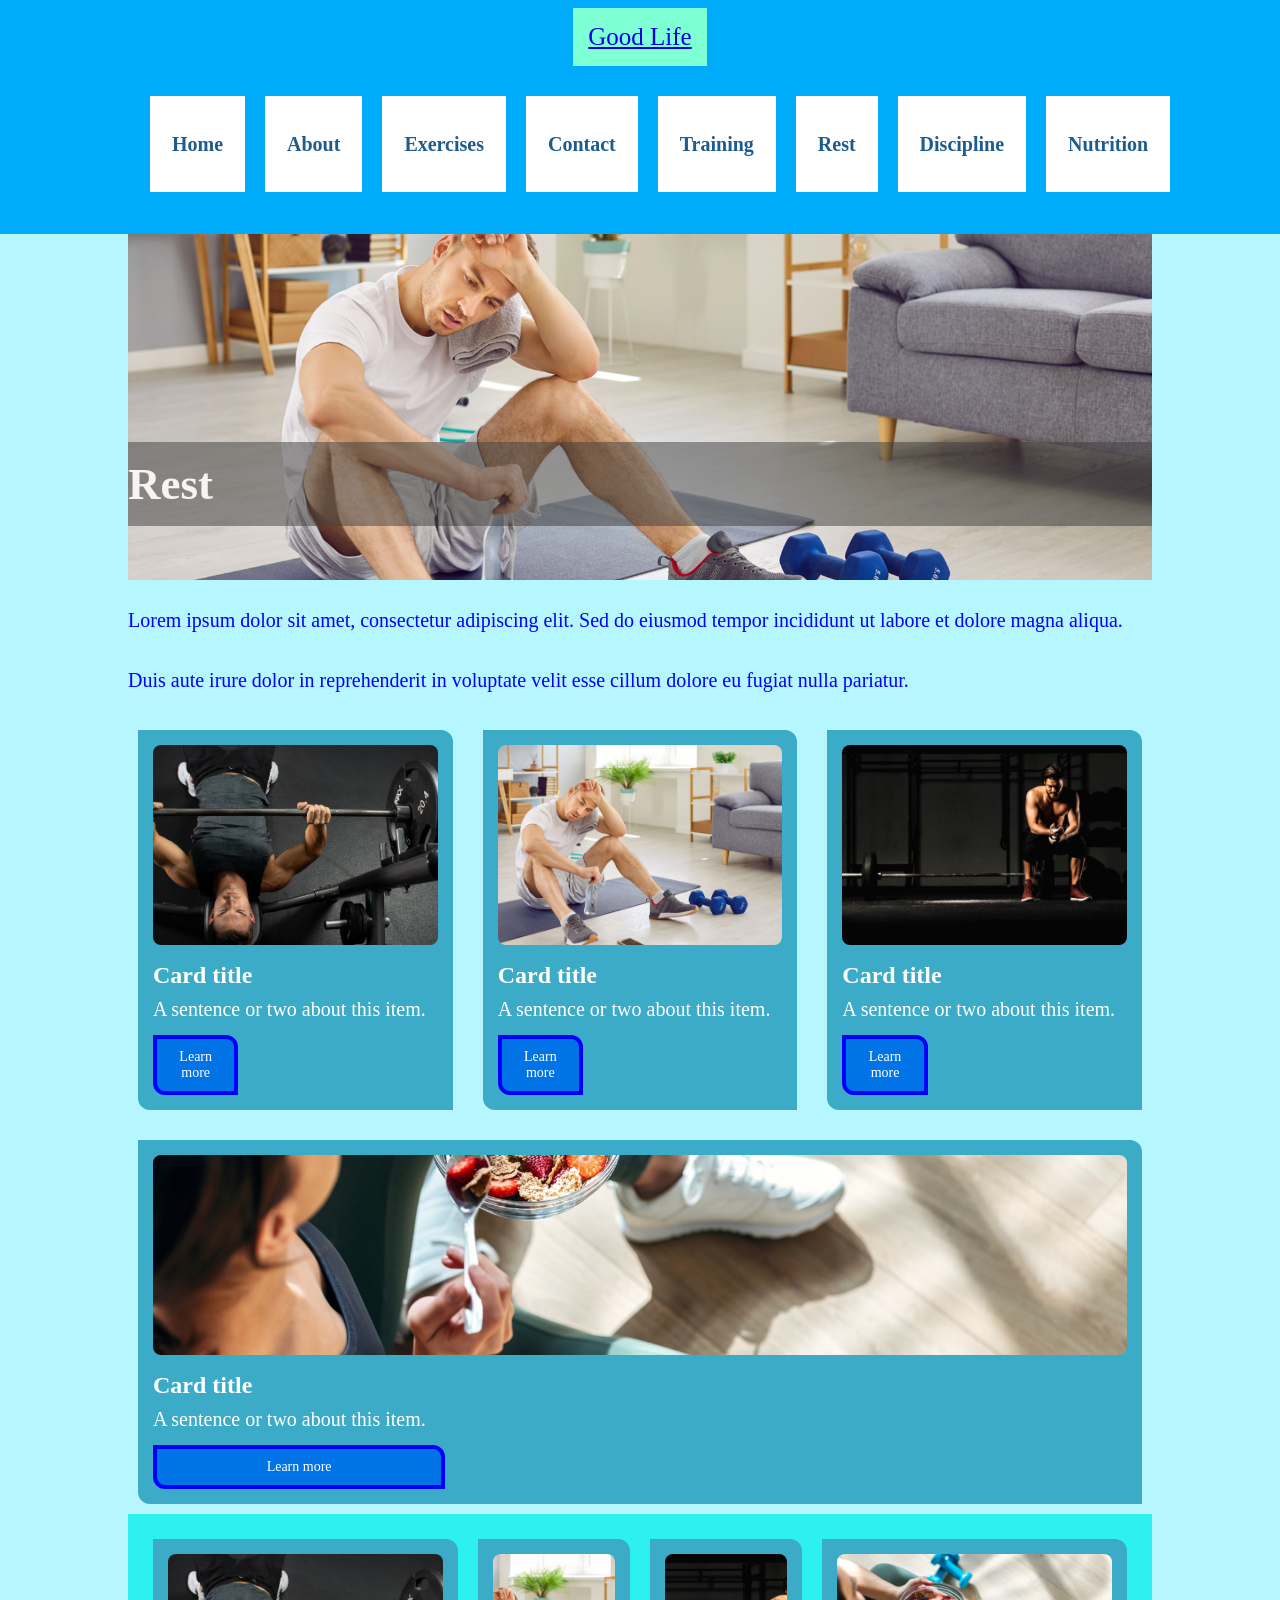
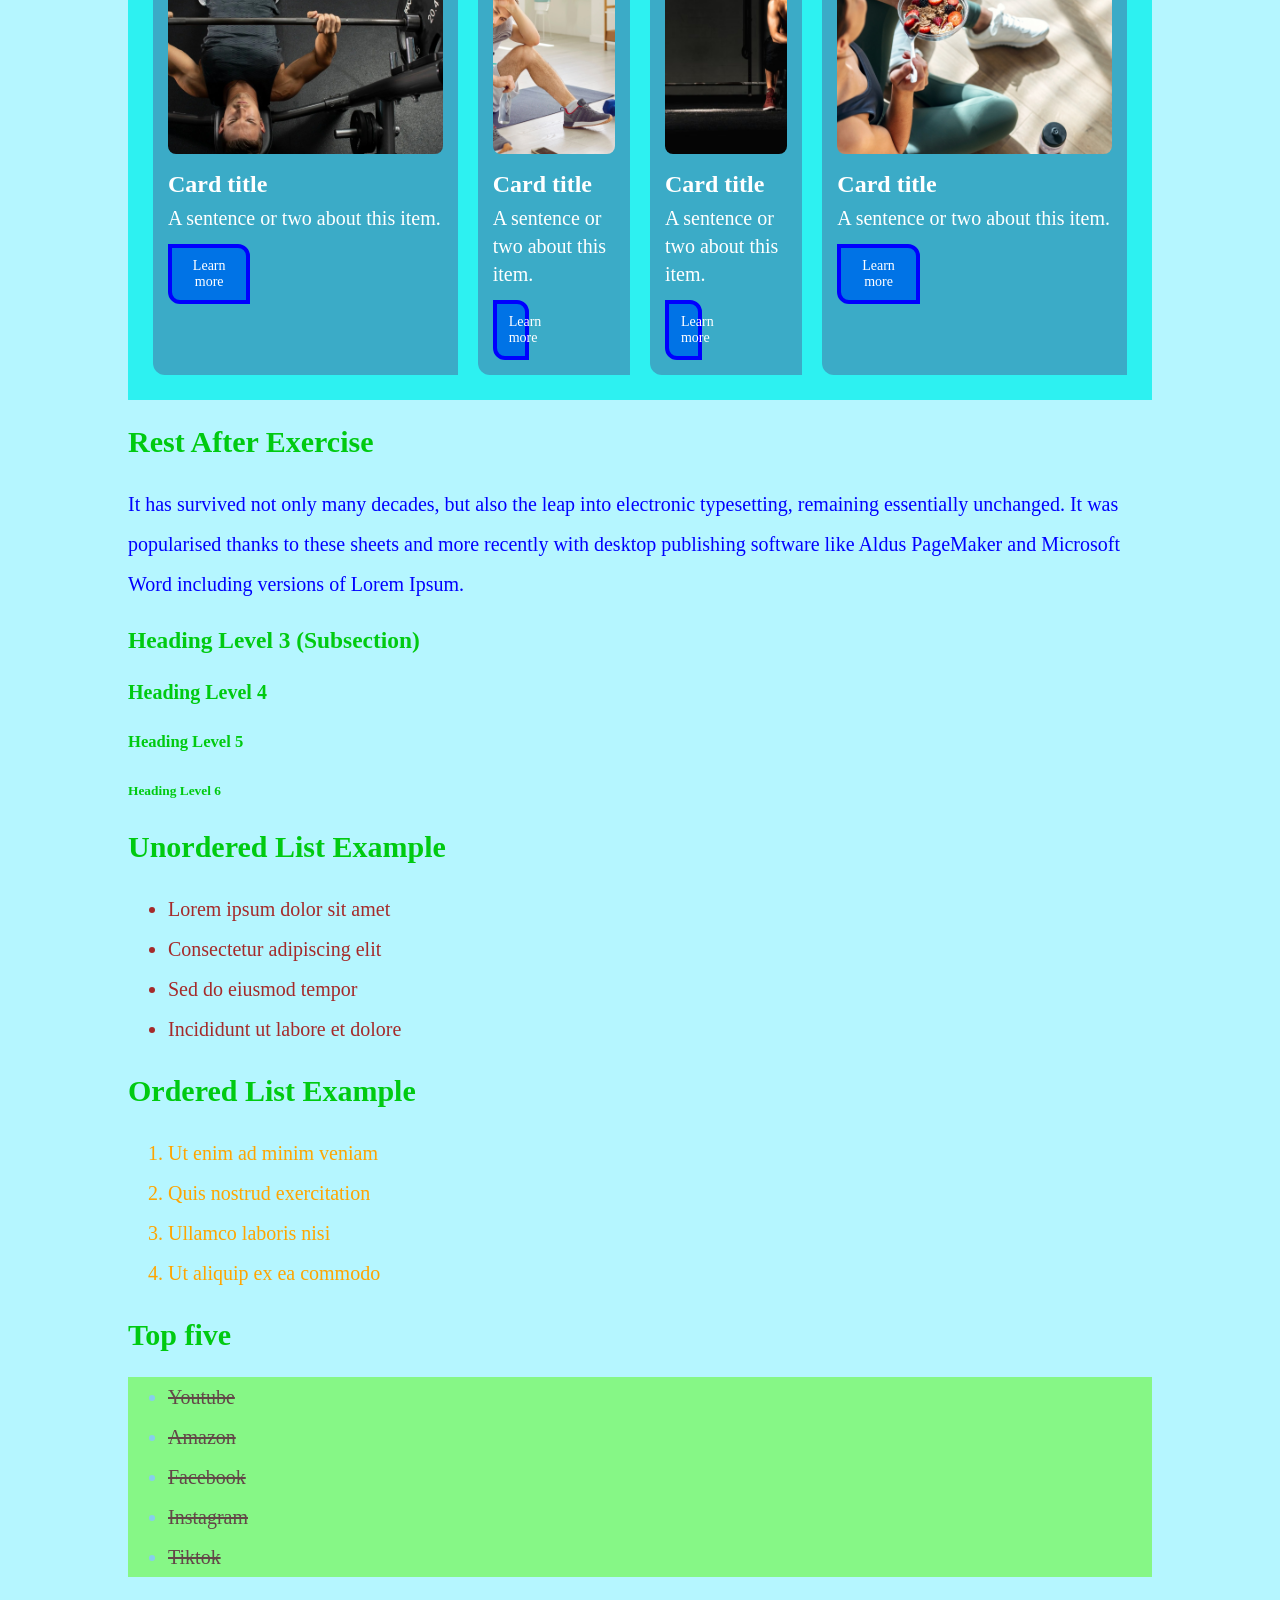
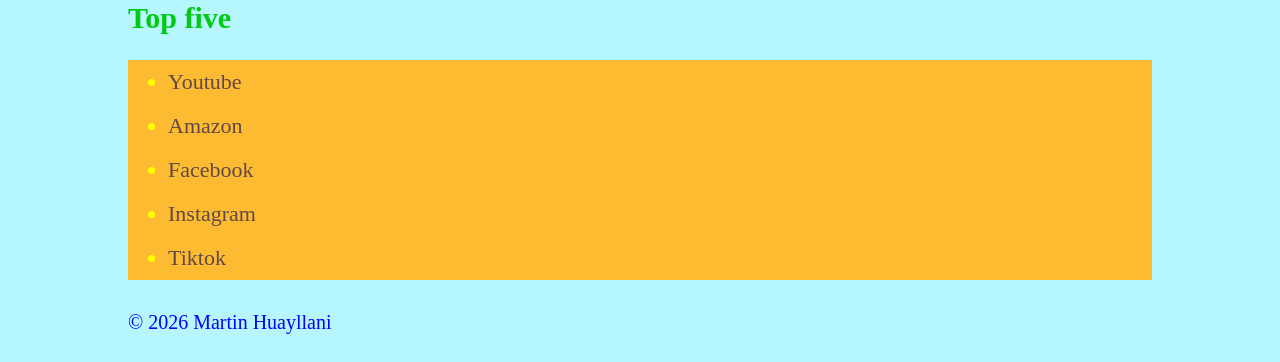
<file: rest.html>
<!doctype html> <!-- Declares this document as HTML5 so browsers render it in standards mode -->

<html lang="en"> <!-- Root element of the page; lang="en" tells browsers and screen readers the language -->

 <head> <!-- Metadata container: information ABOUT the page, not content shown on the page -->

  <meta charset="utf-8" /> <!-- Character encoding for readable text -->

  <meta name="viewport" content="width=device-width, initial-scale=1" />

  <title>Rest</title> <!-- Page title shown in browser tab and search results -->

  <link rel="stylesheet" href="css/styles.css" /> <!-- Global stylesheet for site-wide styling -->

  <script src="js/includes.js" defer></script> <!-- Deferred JS for future header/footer injection -->
 
<link rel="stylesheet" href="css/styles.css">

  <style>
  .hero{
    background-image: url("/assets/rest.jpg");
  }
</style>
  
 </head>

 <body>

<header id="site-header" class="site-header"></header>

   <main class="container"> <!-- Semantic role: main content unique to this page -->

 <div class="hero">

   <h1>Rest</h1> <!-- Primary page heading -->
 </div>


   <p>Lorem ipsum dolor sit amet, consectetur adipiscing elit. Sed do eiusmod tempor incididunt ut labore et dolore magna aliqua.</p> <!-- Body paragraph -->



   <p>Duis aute irure dolor in reprehenderit in voluptate velit esse cillum dolore eu fugiat nulla pariatur.</p> <!-- Supporting paragraph -->

<section class="flex-demo">
  
  <div class="card">
    <img src="/assets/training.jpg" alt="Describe the photo">
    <h4>Card title</h4>
    <p>A sentence or two about this item.</p>
    <button>Learn more</button>
  </div>

  <div class="card">
    <img src="/assets/rest.jpg" alt="Describe the photo">
    <h4>Card title</h4>
    <p>A sentence or two about this item.</p>
    <button>Learn more</button>
  </div>

  <div class="card">
    <img src="/assets/discipline.jpg" alt="Describe the photo">
    <h4>Card title</h4>
    <p>A sentence or two about this item.</p>
    <button>Learn more</button>
  </div>
  
  <div class="card">
    <img src="/assets/nutrition.jpg" alt="Describe the photo">
    <h4>Card title</h4>
    <p>A sentence or two about this item.</p>
    <button>Learn more</button>
  </div>

  <!-- copy the card div 3 to 5 more times -->

</section>

<section class="grid-demo">

  <div class="card">
    <img src="/assets/training.jpg" alt="Describe the photo">
    <h4>Card title</h4>
    <p>A sentence or two about this item.</p>
    <button>Learn more</button>
  </div>

  <div class="card">
    <img src="/assets/rest.jpg" alt="Describe the photo">
    <h4>Card title</h4>
    <p>A sentence or two about this item.</p>
    <button>Learn more</button>
  </div>

  <div class="card">
    <img src="/assets/discipline.jpg" alt="Describe the photo">
    <h4>Card title</h4>
    <p>A sentence or two about this item.</p>
    <button>Learn more</button>
  </div>
  
  <div class="card">
    <img src="/assets/nutrition.jpg" alt="Describe the photo">
    <h4>Card title</h4>
    <p>A sentence or two about this item.</p>
    <button>Learn more</button>
  </div>

</section>

   <h2>Rest After Exercise</h2> <!-- Major content section -->

    <p>It has survived not only many decades, but also the leap into electronic typesetting, remaining essentially unchanged. It was popularised thanks to these sheets and more recently with desktop publishing software like Aldus PageMaker and Microsoft Word including versions of Lorem Ipsum.

</p>

   <h3>Heading Level 3 (Subsection)</h3> <!-- Subsection -->



   <h4>Heading Level 4</h4> <!-- Deeper subdivision -->



   <h5>Heading Level 5</h5> <!-- Minor heading -->



   <h6>Heading Level 6</h6> <!-- Smallest heading -->



   <h2>Unordered List Example</h2>



   <ul>

    <li>Lorem ipsum dolor sit amet</li>

    <li>Consectetur adipiscing elit</li>

    <li>Sed do eiusmod tempor</li>

    <li>Incididunt ut labore et dolore</li>

   </ul>



   <h2>Ordered List Example</h2>



   <ol>

    <li>Ut enim ad minim veniam</li>

    <li>Quis nostrud exercitation</li>

    <li>Ullamco laboris nisi</li>

    <li>Ut aliquip ex ea commodo</li>

   </ol>



 <h2>Top five</h2>



   <ul class="top-five">

    <li><a href="https://www.youtube.com">Youtube</a></li>

    <li><a href="https://www.amazong.com">Amazon</a></li>

    <li><a href="https://www.facebook.com">Facebook</a></li>

    <li><a href="https://www.instagram.com">Instagram</a></li>

    <li><a href="https://www.tiktok.com">Tiktok</a></li>

   </ul>


<h2>Top five</h2>



   <ul class="top-five2">

    <li><a href="https://www.youtube.com">Youtube</a></li>

    <li><a href="https://www.amazong.com">Amazon</a></li>

    <li><a href="https://www.facebook.com">Facebook</a></li>

    <li><a href="https://www.instagram.com">Instagram</a></li>

    <li><a href="https://www.tiktok.com">Tiktok</a></li>

   </ul>


  </main>

   <!-- SITE FOOTER Role: Contains secondary information (copyright, secondary links). Will also be extracted into an include later. -->

<footer id="site-footer" class="site-footer"></footer>

 </body>

</html>
</file>
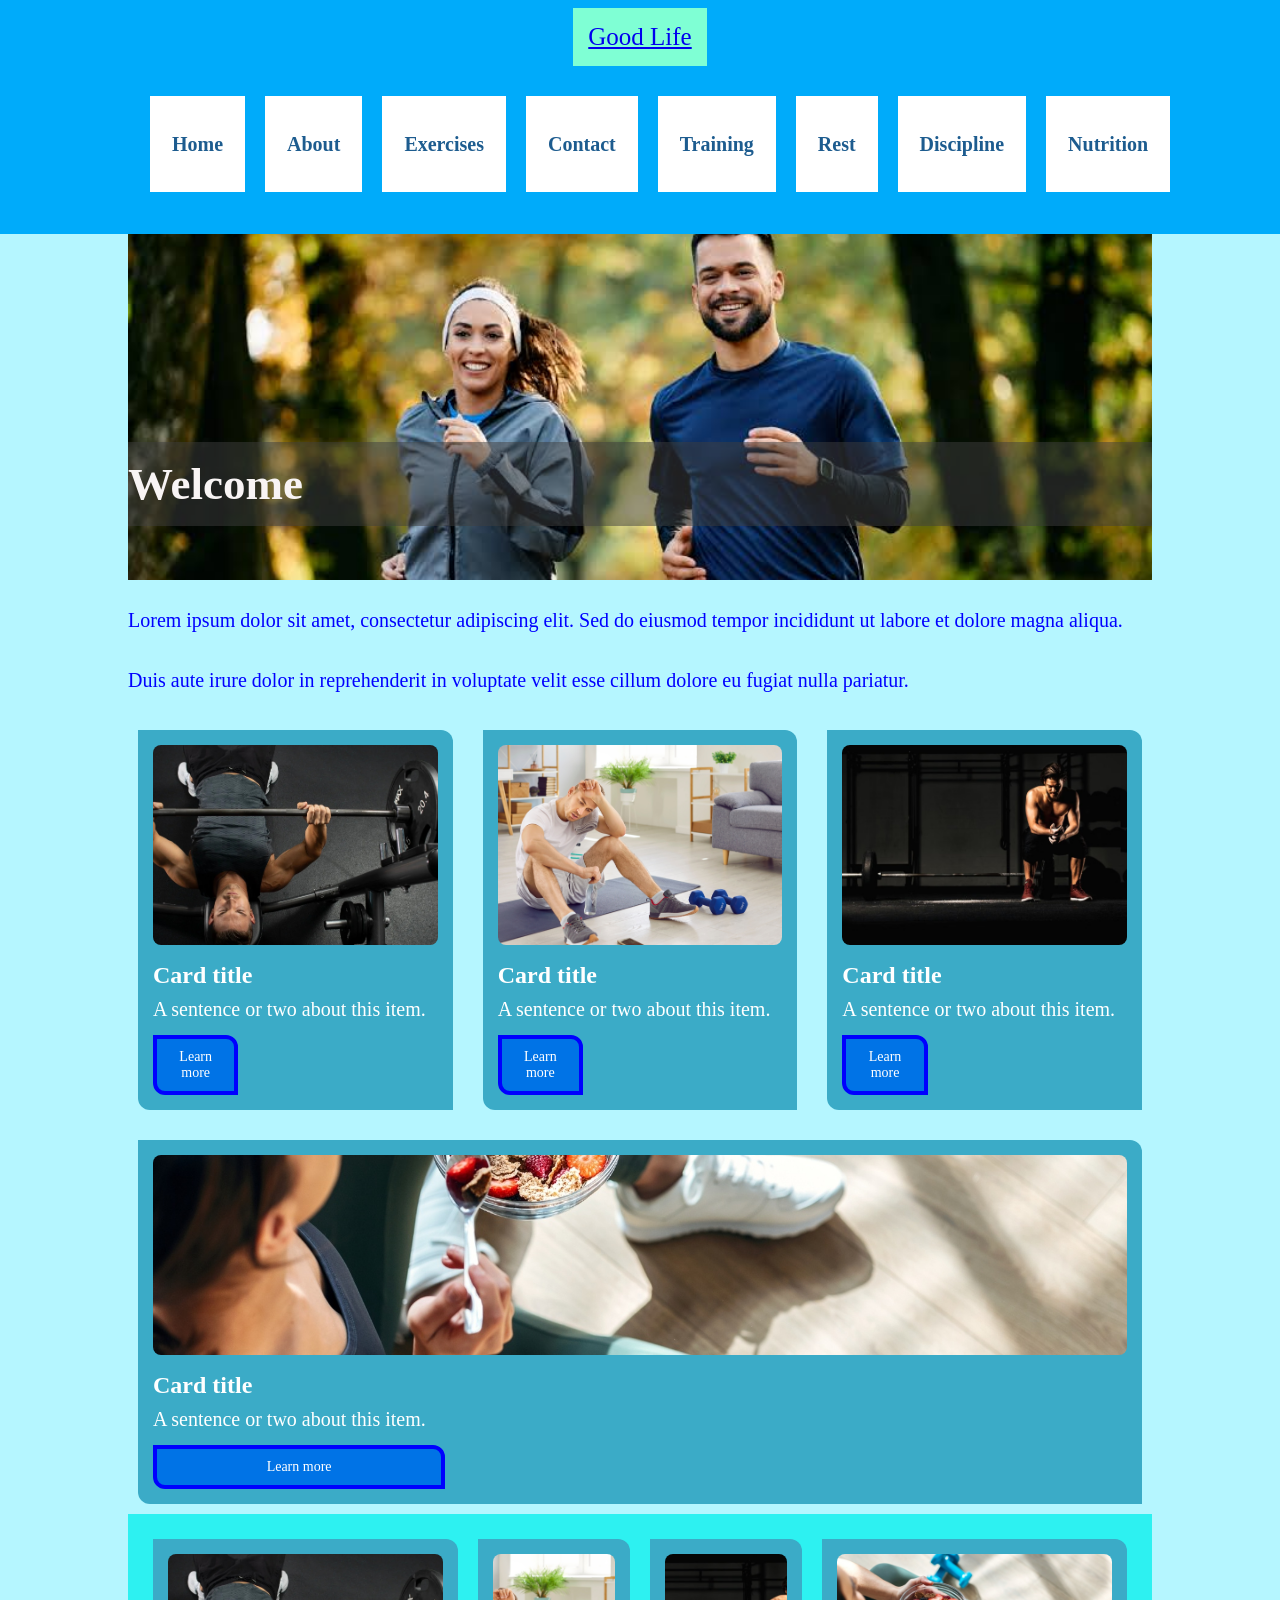
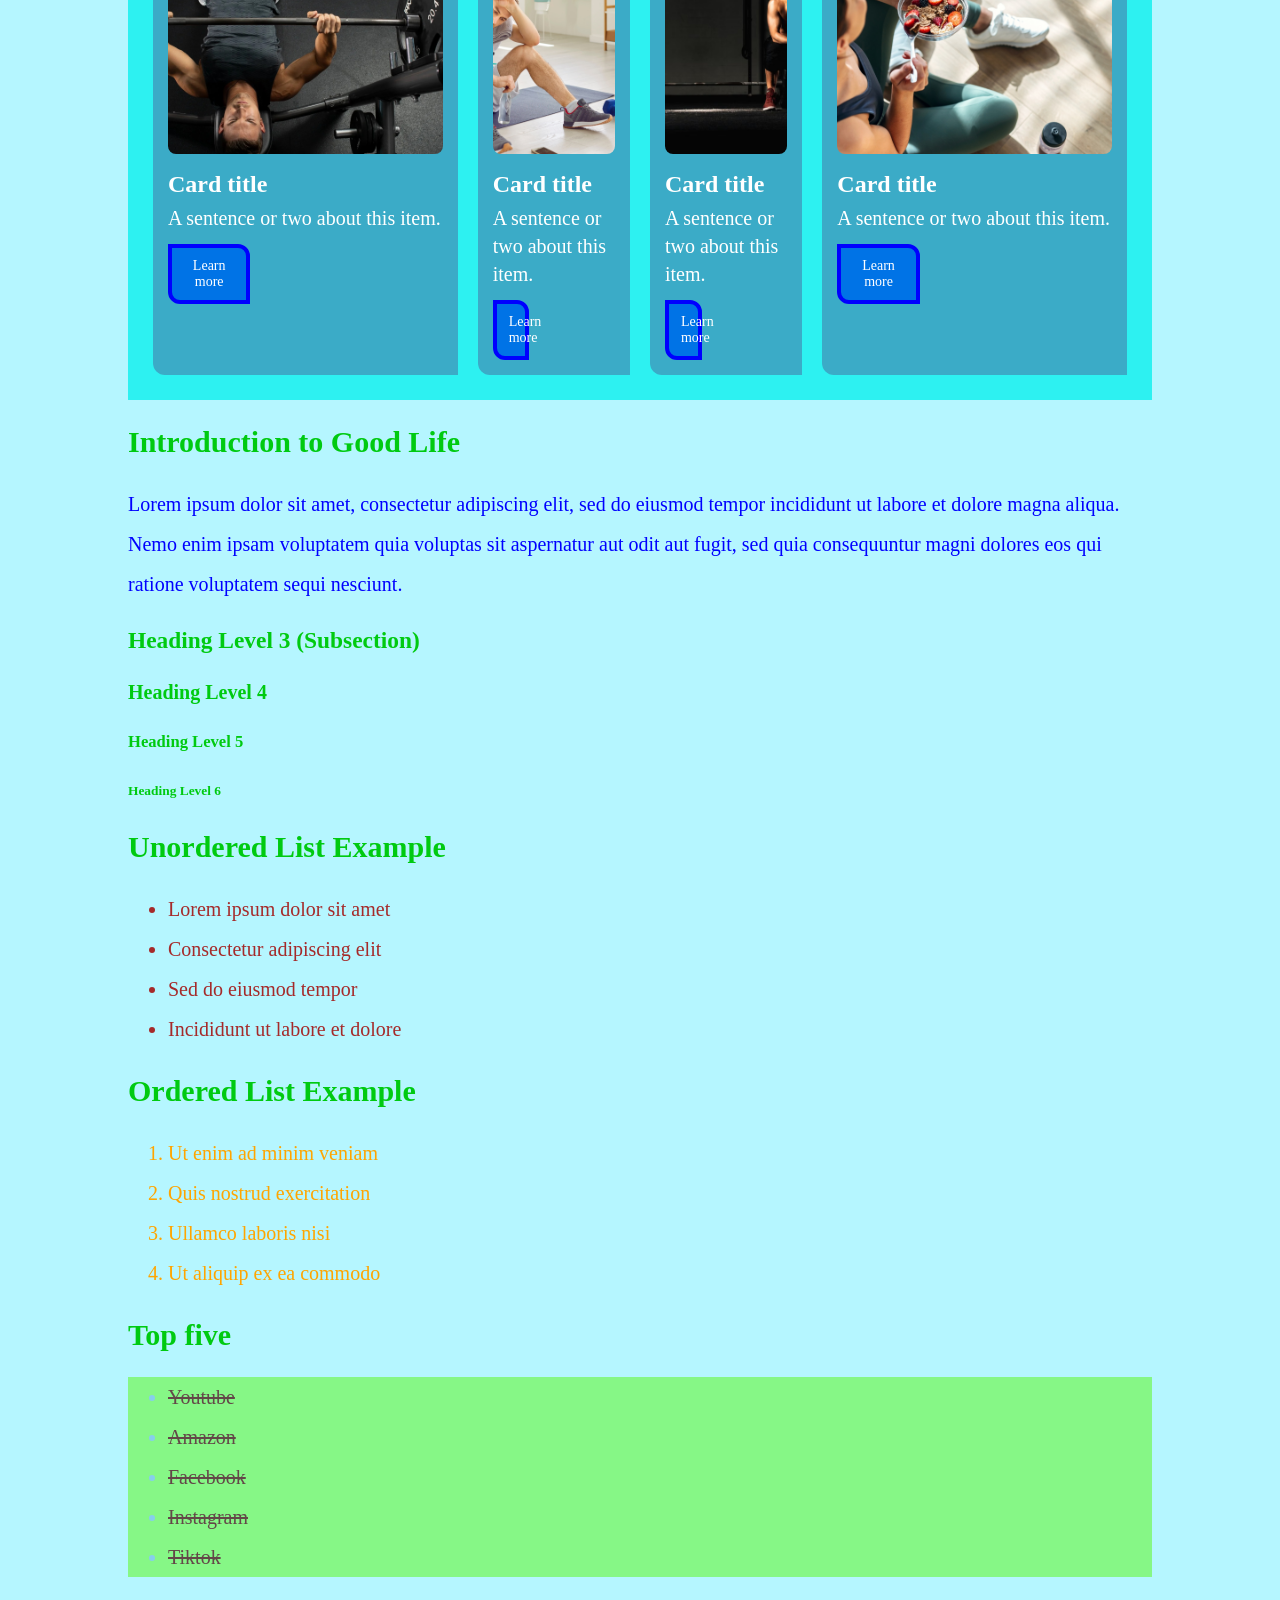
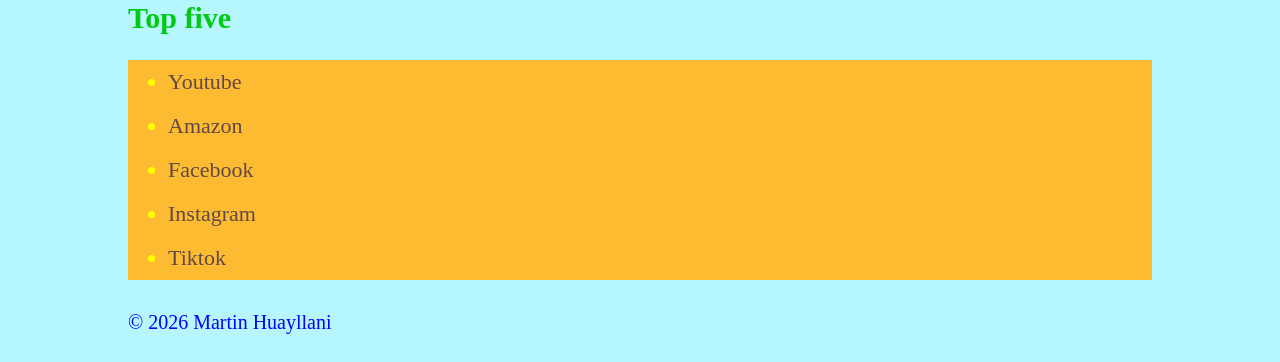
<file: template.html>
<!doctype html> <!-- Declares this document as HTML5 so browsers render it in standards mode -->

<html lang="en"> <!-- Root element of the page; lang="en" tells browsers and screen readers the language -->

 <head> <!-- Metadata container: information ABOUT the page, not content shown on the page -->

  <meta charset="utf-8" /> <!-- Character encoding for readable text -->

  <meta name="viewport" content="width=device-width, initial-scale=1" />

  <title>Good Life</title> <!-- Page title shown in browser tab and search results -->

  <link rel="stylesheet" href="css/styles.css" /> <!-- Global stylesheet for site-wide styling -->

  <script src="js/includes.js" defer></script> <!-- Deferred JS for future header/footer injection -->
 
<link rel="stylesheet" href="css/styles.css">

  <style>
  .hero{
    background-image: url("/assets/exercises.jpg");
  }
</style>
  
 </head>

 <body>

<header id="site-header" class="site-header"></header>

   <main class="container"> <!-- Semantic role: main content unique to this page -->

 <div class="hero">

   <h1>Welcome</h1> <!-- Primary page heading -->
 </div>


   <p>Lorem ipsum dolor sit amet, consectetur adipiscing elit. Sed do eiusmod tempor incididunt ut labore et dolore magna aliqua.</p> <!-- Body paragraph -->



   <p>Duis aute irure dolor in reprehenderit in voluptate velit esse cillum dolore eu fugiat nulla pariatur.</p> <!-- Supporting paragraph -->

<section class="flex-demo">
  
  <div class="card">
    <img src="/assets/training.jpg" alt="Describe the photo">
    <h4>Card title</h4>
    <p>A sentence or two about this item.</p>
    <button>Learn more</button>
  </div>

  <div class="card">
    <img src="/assets/rest.jpg" alt="Describe the photo">
    <h4>Card title</h4>
    <p>A sentence or two about this item.</p>
    <button>Learn more</button>
  </div>

  <div class="card">
    <img src="/assets/discipline.jpg" alt="Describe the photo">
    <h4>Card title</h4>
    <p>A sentence or two about this item.</p>
    <button>Learn more</button>
  </div>
  
  <div class="card">
    <img src="/assets/nutrition.jpg" alt="Describe the photo">
    <h4>Card title</h4>
    <p>A sentence or two about this item.</p>
    <button>Learn more</button>
  </div>

  <!-- copy the card div 3 to 5 more times -->

</section>

<section class="grid-demo">

  <div class="card">
    <img src="/assets/training.jpg" alt="Describe the photo">
    <h4>Card title</h4>
    <p>A sentence or two about this item.</p>
    <button>Learn more</button>
  </div>

  <div class="card">
    <img src="/assets/rest.jpg" alt="Describe the photo">
    <h4>Card title</h4>
    <p>A sentence or two about this item.</p>
    <button>Learn more</button>
  </div>

  <div class="card">
    <img src="/assets/discipline.jpg" alt="Describe the photo">
    <h4>Card title</h4>
    <p>A sentence or two about this item.</p>
    <button>Learn more</button>
  </div>
  
  <div class="card">
    <img src="/assets/nutrition.jpg" alt="Describe the photo">
    <h4>Card title</h4>
    <p>A sentence or two about this item.</p>
    <button>Learn more</button>
  </div>

</section>

   <h2>Introduction to Good Life</h2> <!-- Major content section -->

    <p>Lorem ipsum dolor sit amet, consectetur adipiscing elit, sed do eiusmod tempor incididunt ut labore et dolore magna aliqua. Nemo enim ipsam voluptatem quia voluptas sit aspernatur aut odit aut fugit, sed quia consequuntur magni dolores eos qui ratione voluptatem sequi nesciunt.</p>

   <h3>Heading Level 3 (Subsection)</h3> <!-- Subsection -->



   <h4>Heading Level 4</h4> <!-- Deeper subdivision -->



   <h5>Heading Level 5</h5> <!-- Minor heading -->



   <h6>Heading Level 6</h6> <!-- Smallest heading -->



   <h2>Unordered List Example</h2>



   <ul>

    <li>Lorem ipsum dolor sit amet</li>

    <li>Consectetur adipiscing elit</li>

    <li>Sed do eiusmod tempor</li>

    <li>Incididunt ut labore et dolore</li>

   </ul>



   <h2>Ordered List Example</h2>



   <ol>

    <li>Ut enim ad minim veniam</li>

    <li>Quis nostrud exercitation</li>

    <li>Ullamco laboris nisi</li>

    <li>Ut aliquip ex ea commodo</li>

   </ol>



 <h2>Top five</h2>



   <ul class="top-five">

    <li><a href="https://www.youtube.com">Youtube</a></li>

    <li><a href="https://www.amazong.com">Amazon</a></li>

    <li><a href="https://www.facebook.com">Facebook</a></li>

    <li><a href="https://www.instagram.com">Instagram</a></li>

    <li><a href="https://www.tiktok.com">Tiktok</a></li>

   </ul>


<h2>Top five</h2>



   <ul class="top-five2">

    <li><a href="https://www.youtube.com">Youtube</a></li>

    <li><a href="https://www.amazong.com">Amazon</a></li>

    <li><a href="https://www.facebook.com">Facebook</a></li>

    <li><a href="https://www.instagram.com">Instagram</a></li>

    <li><a href="https://www.tiktok.com">Tiktok</a></li>

   </ul>


  </main>

   <!-- SITE FOOTER Role: Contains secondary information (copyright, secondary links). Will also be extracted into an include later. -->

<footer id="site-footer" class="site-footer"></footer>

 </body>

</html>
</file>
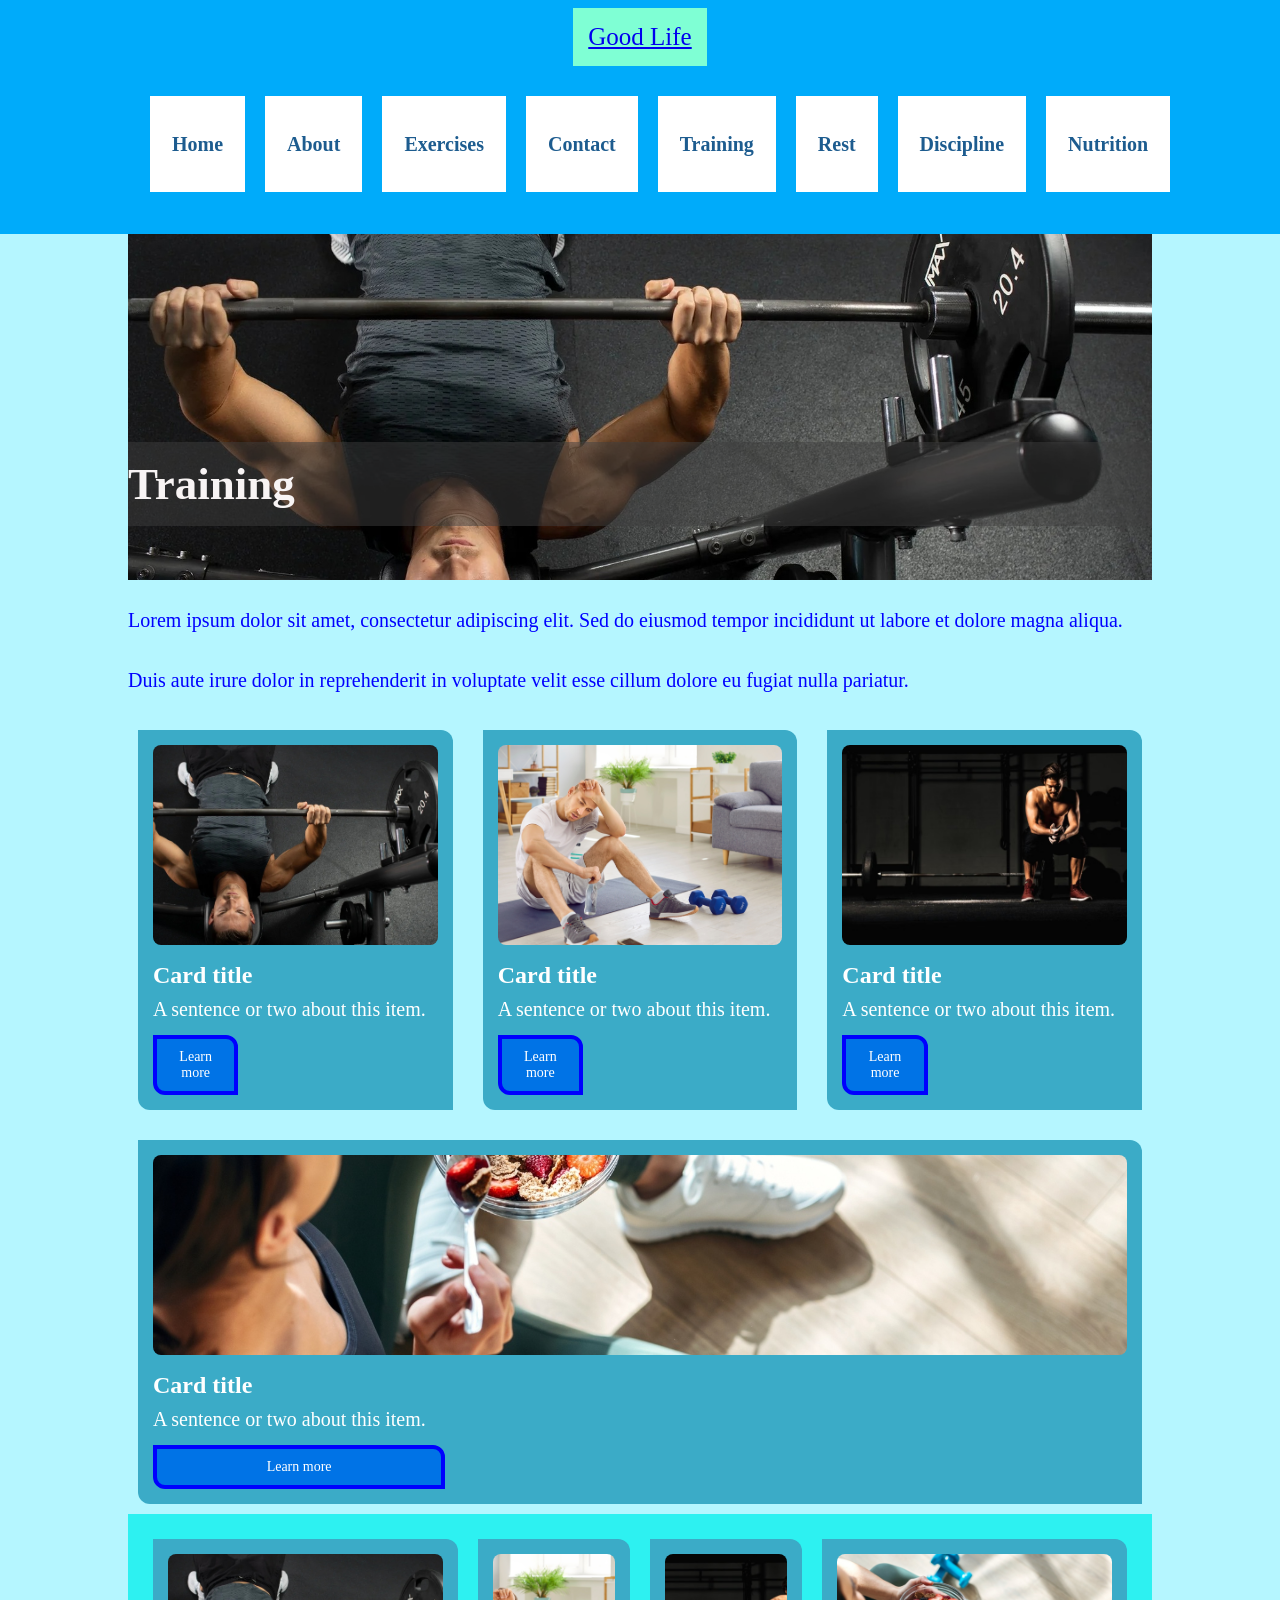
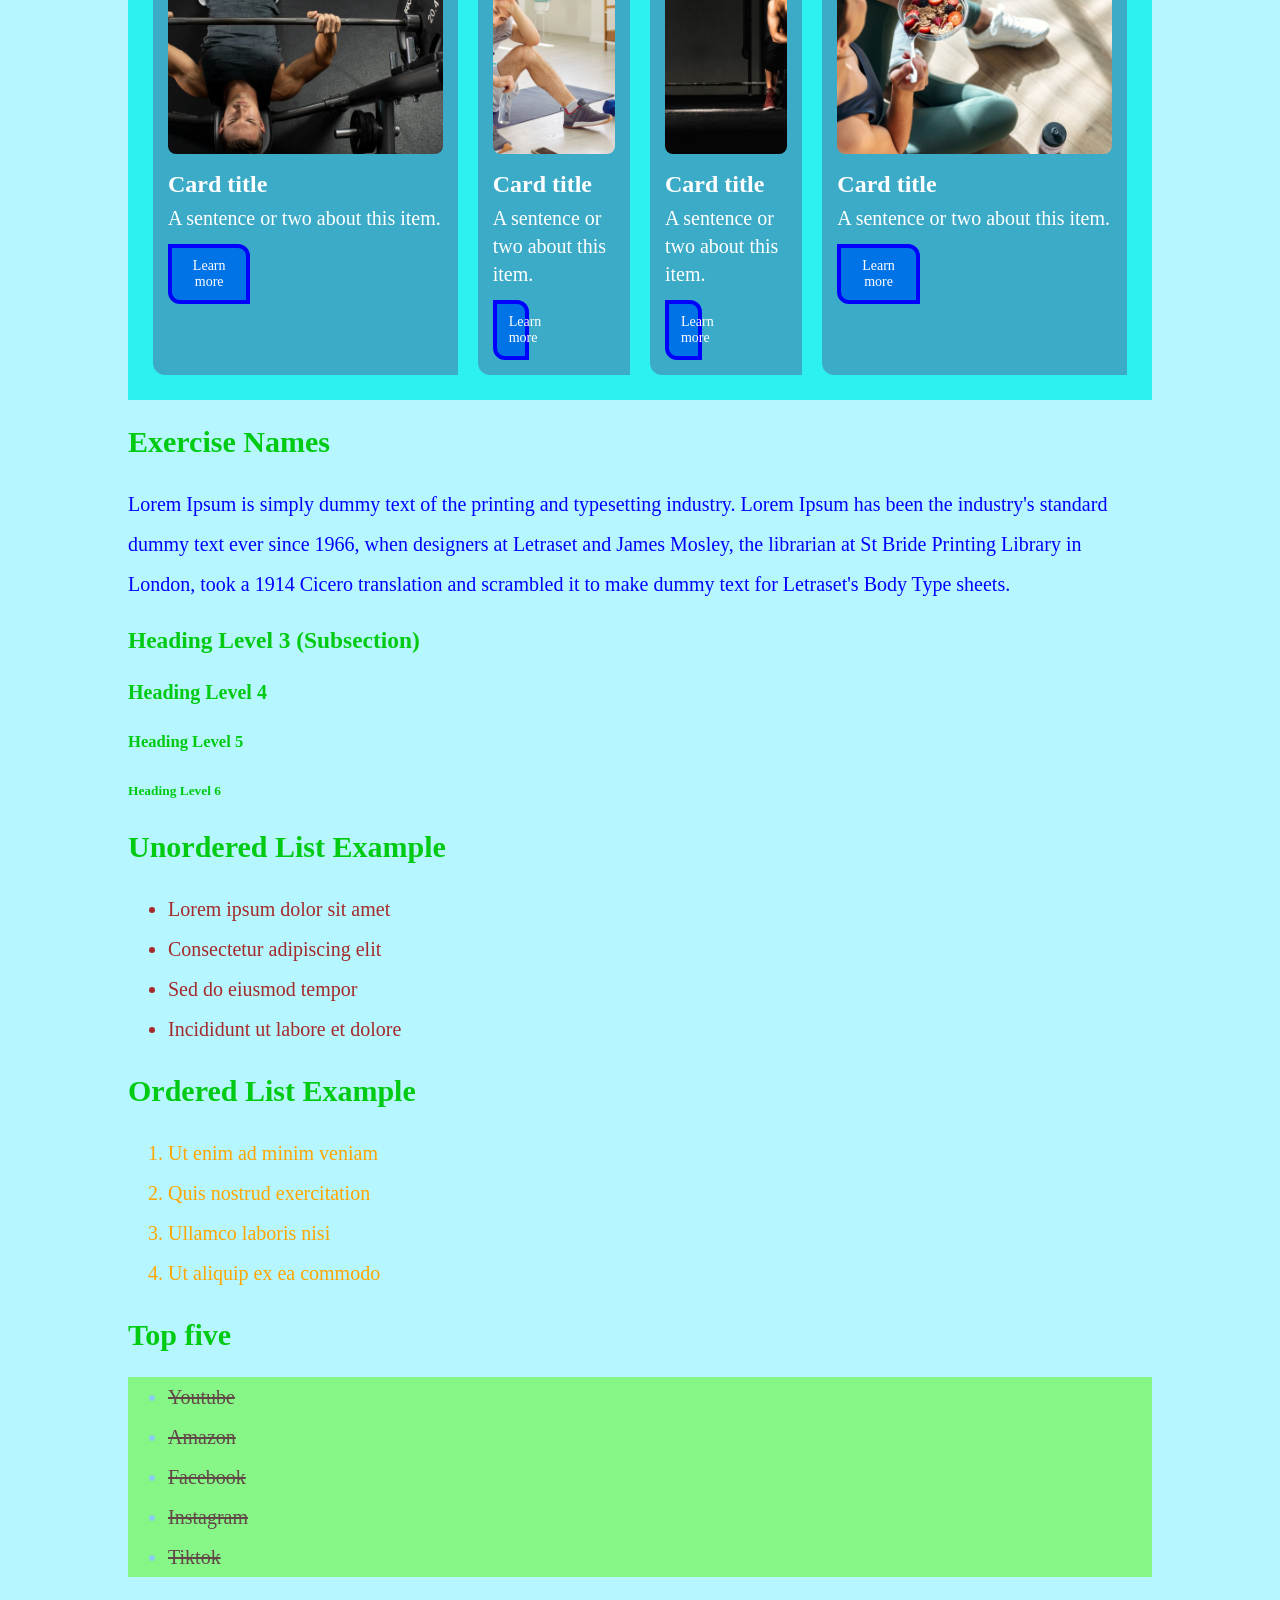
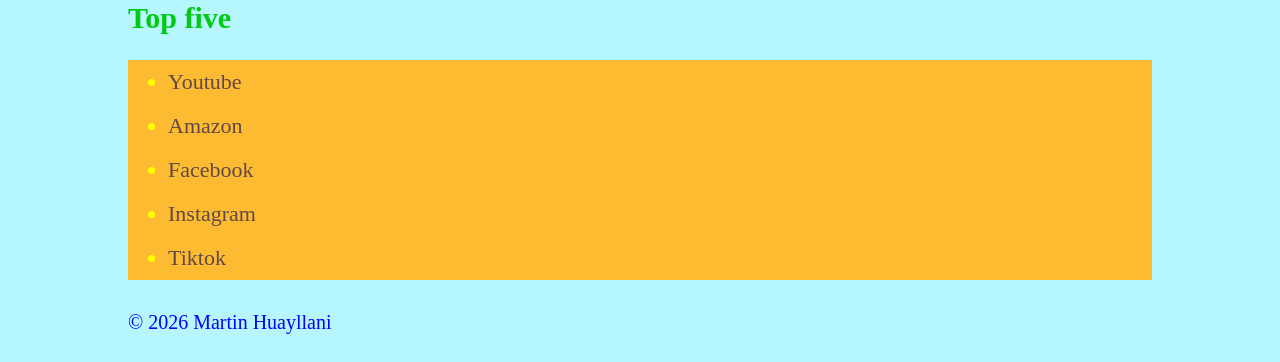
<file: training.html>
<!doctype html> <!-- Declares this document as HTML5 so browsers render it in standards mode -->

<html lang="en"> <!-- Root element of the page; lang="en" tells browsers and screen readers the language -->

 <head> <!-- Metadata container: information ABOUT the page, not content shown on the page -->

  <meta charset="utf-8" /> <!-- Character encoding for readable text -->

  <meta name="viewport" content="width=device-width, initial-scale=1" />

  <title>Training</title> <!-- Page title shown in browser tab and search results -->

  <link rel="stylesheet" href="css/styles.css" /> <!-- Global stylesheet for site-wide styling -->

  <script src="js/includes.js" defer></script> <!-- Deferred JS for future header/footer injection -->
 
<link rel="stylesheet" href="css/styles.css">

  <style>
  .hero{
    background-image: url("/assets/training.jpg");
  }
</style>
  
 </head>

 <body>

<header id="site-header" class="site-header"></header>

   <main class="container"> <!-- Semantic role: main content unique to this page -->

 <div class="hero">

   <h1>Training</h1> <!-- Primary page heading -->
 </div>


   <p>Lorem ipsum dolor sit amet, consectetur adipiscing elit. Sed do eiusmod tempor incididunt ut labore et dolore magna aliqua.</p> <!-- Body paragraph -->



   <p>Duis aute irure dolor in reprehenderit in voluptate velit esse cillum dolore eu fugiat nulla pariatur.</p> <!-- Supporting paragraph -->

<section class="flex-demo">
  
  <div class="card">
    <img src="/assets/training.jpg" alt="Describe the photo">
    <h4>Card title</h4>
    <p>A sentence or two about this item.</p>
    <button>Learn more</button>
  </div>

  <div class="card">
    <img src="/assets/rest.jpg" alt="Describe the photo">
    <h4>Card title</h4>
    <p>A sentence or two about this item.</p>
    <button>Learn more</button>
  </div>

  <div class="card">
    <img src="/assets/discipline.jpg" alt="Describe the photo">
    <h4>Card title</h4>
    <p>A sentence or two about this item.</p>
    <button>Learn more</button>
  </div>
  
  <div class="card">
    <img src="/assets/nutrition.jpg" alt="Describe the photo">
    <h4>Card title</h4>
    <p>A sentence or two about this item.</p>
    <button>Learn more</button>
  </div>

  <!-- copy the card div 3 to 5 more times -->

</section>

<section class="grid-demo">

  <div class="card">
    <img src="/assets/training.jpg" alt="Describe the photo">
    <h4>Card title</h4>
    <p>A sentence or two about this item.</p>
    <button>Learn more</button>
  </div>

  <div class="card">
    <img src="/assets/rest.jpg" alt="Describe the photo">
    <h4>Card title</h4>
    <p>A sentence or two about this item.</p>
    <button>Learn more</button>
  </div>

  <div class="card">
    <img src="/assets/discipline.jpg" alt="Describe the photo">
    <h4>Card title</h4>
    <p>A sentence or two about this item.</p>
    <button>Learn more</button>
  </div>
  
  <div class="card">
    <img src="/assets/nutrition.jpg" alt="Describe the photo">
    <h4>Card title</h4>
    <p>A sentence or two about this item.</p>
    <button>Learn more</button>
  </div>

</section>

   <h2>Exercise Names</h2> <!-- Major content section -->

    <p>Lorem Ipsum is simply dummy text of the printing and typesetting industry. Lorem Ipsum has been the industry's standard dummy text ever since 1966, when designers at Letraset and James Mosley, the librarian at St Bride Printing Library in London, took a 1914 Cicero translation and scrambled it to make dummy text for Letraset's Body Type sheets.</p>

   <h3>Heading Level 3 (Subsection)</h3> <!-- Subsection -->



   <h4>Heading Level 4</h4> <!-- Deeper subdivision -->



   <h5>Heading Level 5</h5> <!-- Minor heading -->



   <h6>Heading Level 6</h6> <!-- Smallest heading -->



   <h2>Unordered List Example</h2>



   <ul>

    <li>Lorem ipsum dolor sit amet</li>

    <li>Consectetur adipiscing elit</li>

    <li>Sed do eiusmod tempor</li>

    <li>Incididunt ut labore et dolore</li>

   </ul>



   <h2>Ordered List Example</h2>



   <ol>

    <li>Ut enim ad minim veniam</li>

    <li>Quis nostrud exercitation</li>

    <li>Ullamco laboris nisi</li>

    <li>Ut aliquip ex ea commodo</li>

   </ol>



 <h2>Top five</h2>



   <ul class="top-five">

    <li><a href="https://www.youtube.com">Youtube</a></li>

    <li><a href="https://www.amazong.com">Amazon</a></li>

    <li><a href="https://www.facebook.com">Facebook</a></li>

    <li><a href="https://www.instagram.com">Instagram</a></li>

    <li><a href="https://www.tiktok.com">Tiktok</a></li>

   </ul>


<h2>Top five</h2>



   <ul class="top-five2">

    <li><a href="https://www.youtube.com">Youtube</a></li>

    <li><a href="https://www.amazong.com">Amazon</a></li>

    <li><a href="https://www.facebook.com">Facebook</a></li>

    <li><a href="https://www.instagram.com">Instagram</a></li>

    <li><a href="https://www.tiktok.com">Tiktok</a></li>

   </ul>


  </main>

   <!-- SITE FOOTER Role: Contains secondary information (copyright, secondary links). Will also be extracted into an include later. -->

<footer id="site-footer" class="site-footer"></footer>

 </body>

</html>
</file>
<file: css/styles.css>
*/* DEBUG: see the boxes */
header, nav, main, section, footer,
ul, li, h1, h2, p, div {
  border: 0;
}

* {
    border: px solid red;
   } 

body {
  margin-left: 10%;
  margin-right: 10%;   /* auto side margins center it */
  max-width: 1400px;
  padding-top: 218px;
}

/* flex-demo*/
.flex-demo {
  display: flex;
  flex-wrap: wrap;
  gap: 30px;
  padding: 10px;
  align-items: flex-start;
}

.card {
  background: rgb(59, 171, 199);
  border: 0px dotted green;
  color: white;
  flex: 45 60 250px;
  box-sizing: border-box;
  padding: 15px;
  border-radius: 0px 12px 0px 12px;
}

.card button {
  margin-top: auto;
  padding: 10px 12px;
  border: solid 4px blue;
  cursor: pointer;
  font-family: Georgia, serif;
  border-radius: 0px 12px 0px 12px;
}

.card img {
  border-radius: 8px;
  height: 200px;
  width: 100%;
  object-fit: cover;
}

.card h4 {
  margin: 12px 0 6px;
  font-size: 24px;
  color: #ffffff;
}
 
.card p {
  margin: 0 0 12px;
  line-height: 1.4;
  color: #ffffff;
}

.grid-demo {
  display: grid;
  grid-template-columns: 1fr .5fr .5fr 1fr;
  gap: 20px;
  background-color: rgb(45, 241, 241);
  padding: 25px;
}

.submenu {              
  list-style: none;
  margin: 0;
  padding: 6px 0;
  display: none;
  position: absolute;
  top: 100%;
  left: 0;
  min-width: 180px;
  background-color:rgb(175, 236, 33);
  border-radius: 6px;
}  

.has-dropdown{
  position: relative;
  }

.submenu a {
  padding: 8px 16px;
}

.has-dropdown:hover .submenu {
  display: block;
}

ul.submenu li a {
  color: blue;
}
 
header.site-header {
    margin-bottom: 0px;
    background-color: rgb(0, 171, 250);
    padding: 12px;
}

header {
  position: fixed;
  top: 0;
  left: 0;
  right: 0;
  z-index: 1000;
}  

header .container {
  display: flex;
  flex-direction: column;
  align-items: center;
  gap: 10px;
  padding: 10px 0;
}

.logobox {
    padding: 15px;
    margin-top: -14px;
    background-color: aquamarine;
}    

.logo {
    font-size: 25px;
    }

ul.navlist {
  border: 0px solid rgb(255, 119, 0);
  display: flex;
  gap: 20px;
  list-style: none;
  justify-content: center;
  margin-top: 20px;
  align-items: flex-start;
}

ul.navlist li {
  border: 0px solid green;
  padding: 10px 4px;
  border-left: none;
  border-right: none;
  background-color: #ffffff;
}

ul.navlist li a {
  display: block;
  text-decoration: none;
  color: #1d5c8f;
  font-weight: 600;
  font-family: Verdana;
  padding: 18px;
}

p {color:blue;
    line-height: 2;
}

h1,h2,h3,h4,h5,h6 {color:rgb(0, 202, 17);}

ul {color:brown;
    line-height: 2;
}

li a {color:rgb(99, 72, 72);
      
}

ol {color:orange;
    line-height: 2;
}

body {
    color:rgb(255, 255, 46);
    font-size: 20px;
    background-color: rgb(181, 246, 255);
    }

.nav-list li a {text-transform: uppercase;color:rgb(152, 45, 45);}

.hero {
    background-image:url('/assets/exercises.jpg');
    min-height:300px;
    background-size: cover;
    background-position: center;
    background-repeat: repeat;

    padding: 16px 0px 24px 0px;
    }

.hero h1 {
    width: 100%;
    padding: 16px 0px;
    margin-top: 200px; /* push it down the image */
    font-family:Trebuchet MS;font-size:45px;
    color: rgb(248, 244, 244);
    top: 10;
    right: 30;
    background: rgba(63, 62, 62, 0.5);
}

.top-five {
    font-family: Berlin Sans FB;
    font-size: 20px;
    color: skyblue;
    background-color: rgb(134, 247, 134);
    }

.top-five a {
    text-decoration: line-through;
    }

.top-five2 {
    font-family: Comic Sans MS;
    font-size: 22px;
    color: yellow;
    background-color: rgb(252, 187, 48);
    }

.top-five2 a {
    text-decoration: none;
    }

    
form {
  max-width:500px;
  min-width:300px;
  margin: auto;
  border: 5px solid rgb(195, 181, 181);
  background-color: rgb(250, 222, 185);
  padding: 25px 0px 25px 25px;
}
 
label {
  display: block;
  margin-top: 20px;
  font-weight: bold;
  padding-bottom:5px;
}
 
input {
  width: 40%;
  height: 20px;
  font-size:20px;
}
 
textarea {
  width: 90%;
}
 
.phone {
  width: 100px;
}
 
button {
  display: block;
  margin-top: 20px;
  padding: 10px 10px;
  width: 30%;
  background-color: #0073e6;
  color: white;
  border: none;
  cursor: pointer;
  font-size: 14px;
  border-radius: 20px;
}
 
button:hover {
  background-color: #b50067;
  border-radius: 20px;
   }    

input:valid {background-color: #f7f7f7;}
input:invalid{background-color: rgb(202, 233, 233);}

input:hover,textarea:hover {background-color:#59c9fd}
input:focus,textarea:focus {background-color:#ffffff}

fieldset {
  margin-top: 10px;
  color: blue;
  }

 fieldset label {
  display: inline;
  }

  .container{

                position: relative;

      }

@media (max-width: 768px) {

       .hamburger {

        display: flex;

        position: absolute;

        top: 20px;

       right: 20px;

       margin-right: 0;

  }

}

/* ============================================
   HAMBURGER BUTTON
   ============================================ */
 
 
/* Hide the checkbox itself */
.hamburger input {
    display: none;
}
 
 
.hamburger {
    display: none;
    flex-direction: column;
    justify-content: space-between;
    width: 30px;
    height: 22px;
    cursor: pointer;
    margin-right: 25px;
}
 
 
.hamburger span {
    display: block;
    width: 30px;
    height: 3px;
    background-color: white;
    border-radius: 3px;
    transition: transform 0.3s ease, opacity 0.3s ease;
}
 
 
/* --- X state: when checkbox is checked --- */
 
 

 
 
/* ============================================
   MEDIA QUERY — MOBILE (max-width: 768px)
   ============================================ */
 
#nav-toggle {
    display: none;
}

@media (max-width: 768px) {
 
 
    .hamburger {
        display: flex;
    }
 
 
    nav {
        display: none;
    }
 
 
    .header-container {
        flex-direction: row;
        align-items: center;
        padding-bottom: 10px;
    }



/* Hide the toggle checkbox for nav menu */

/* Animate hamburger lines when menu is open */
#nav-toggle:checked + .hamburger span:nth-child(1) {
    transform: translateY(9.5px) rotate(45deg);
}

#nav-toggle:checked + .hamburger span:nth-child(2) {
    opacity: 0;
}

#nav-toggle:checked + .hamburger span:nth-child(3) {
    transform: translateY(-9.5px) rotate(-45deg);
}

/* Hide nav by default on mobile */
nav {
    display: none;
}

/* Show nav when checkbox is checked */
#nav-toggle:checked ~ nav {
    display: block;
}

/* Manage mobile menu appearance */
nav {
    flex-basis: 100%;
    width: 40%;
    max-width: 90%;
    background-color: rgba(48, 88, 219, 0.8);
    border-radius: 20px;
    margin: 0;
    position: absolute;
    top: 118%;
    right: 15px;
}

/* Stack nav links vertically */
ul.navlist {
    display: flex;
    flex-direction: column;
    width: 100%;
    gap: 0%;
    margin-top: 10px;
    padding: 0;
}

/* Manage links appearance */
ul.navlist li a {
    color: rgb(255, 255, 255);
    font-size: 15px;
    padding: 9px 14px;
}

ul.navlist li {
    width: 100%;
    padding: 0;
    background-color: transparent;
    border-bottom: 1px solid rgb(255, 255, 255);
}

header {
    background-color: transparent;
}

.grid-demo {
  grid-template-columns: 1fr;
  gap: 15px;
  padding: 15px;
  }

body {
  padding-top: 140px;
  } 
  
  }
</file>
